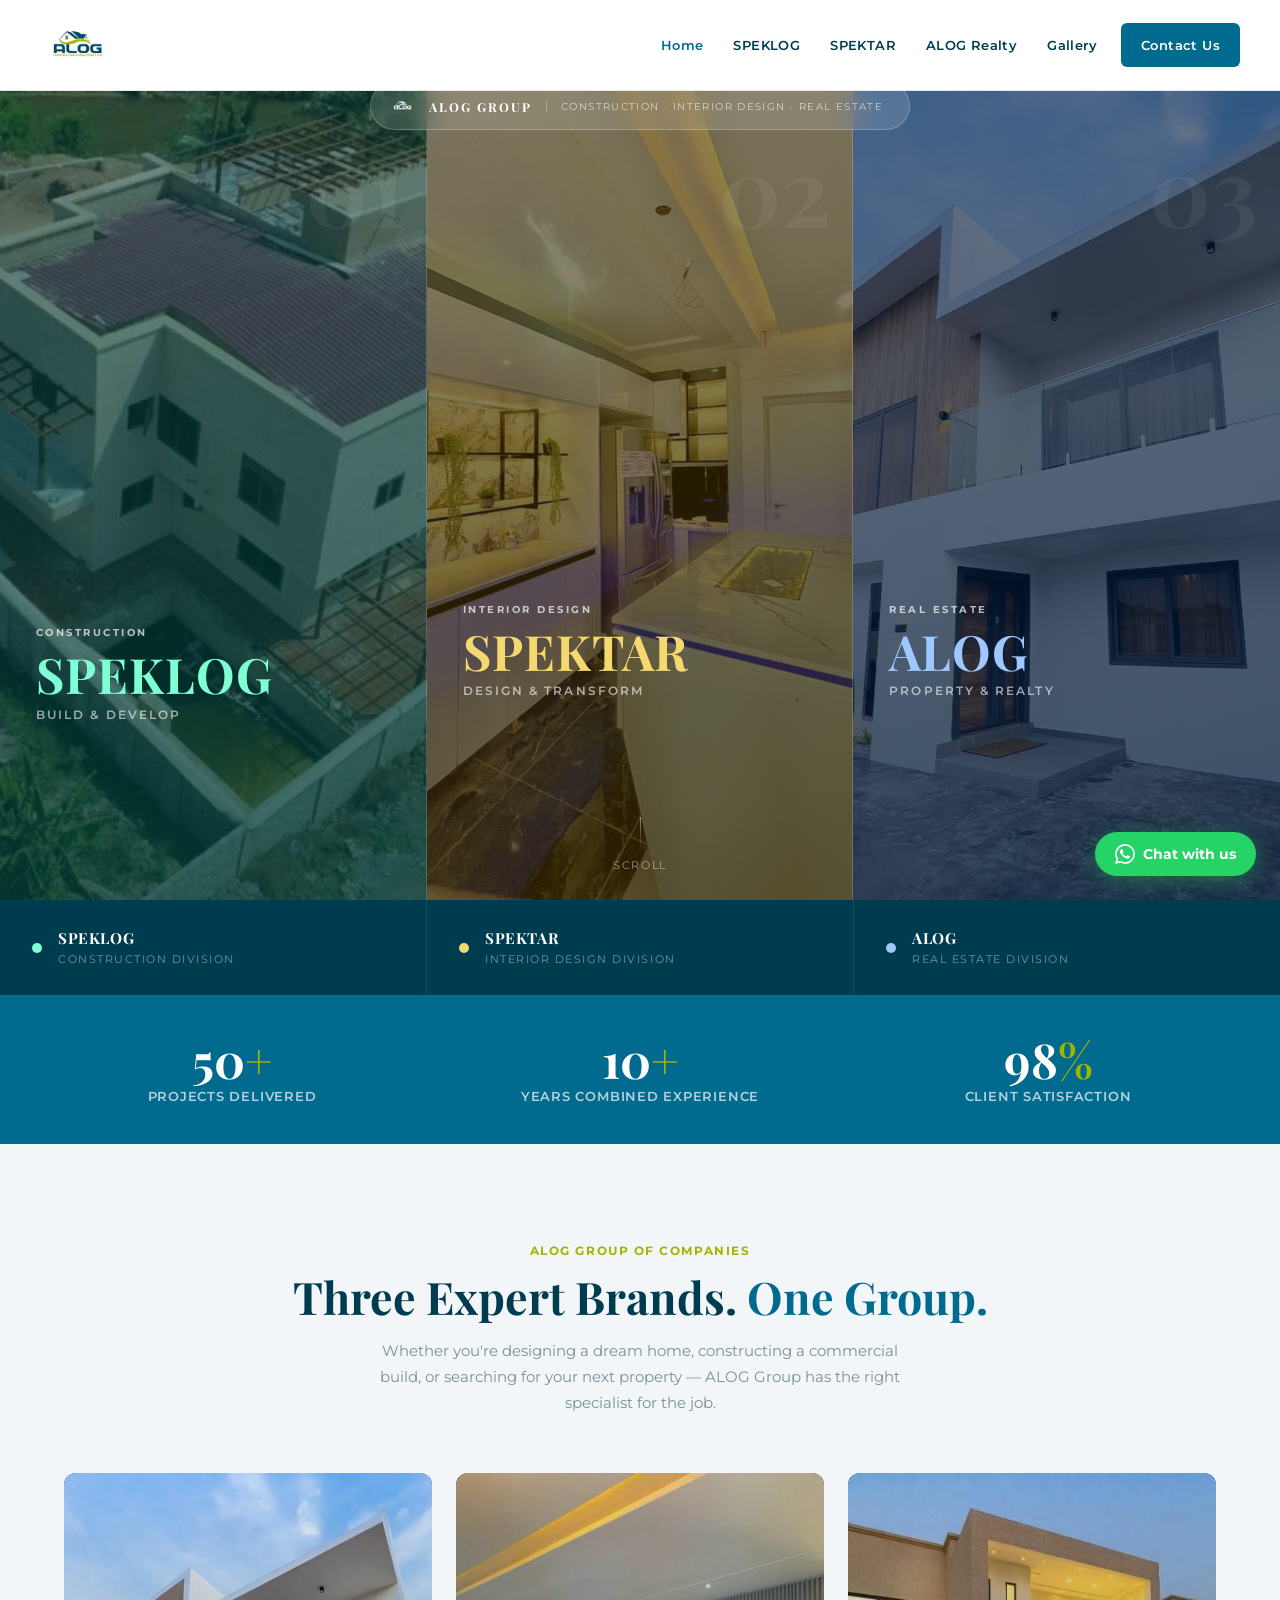
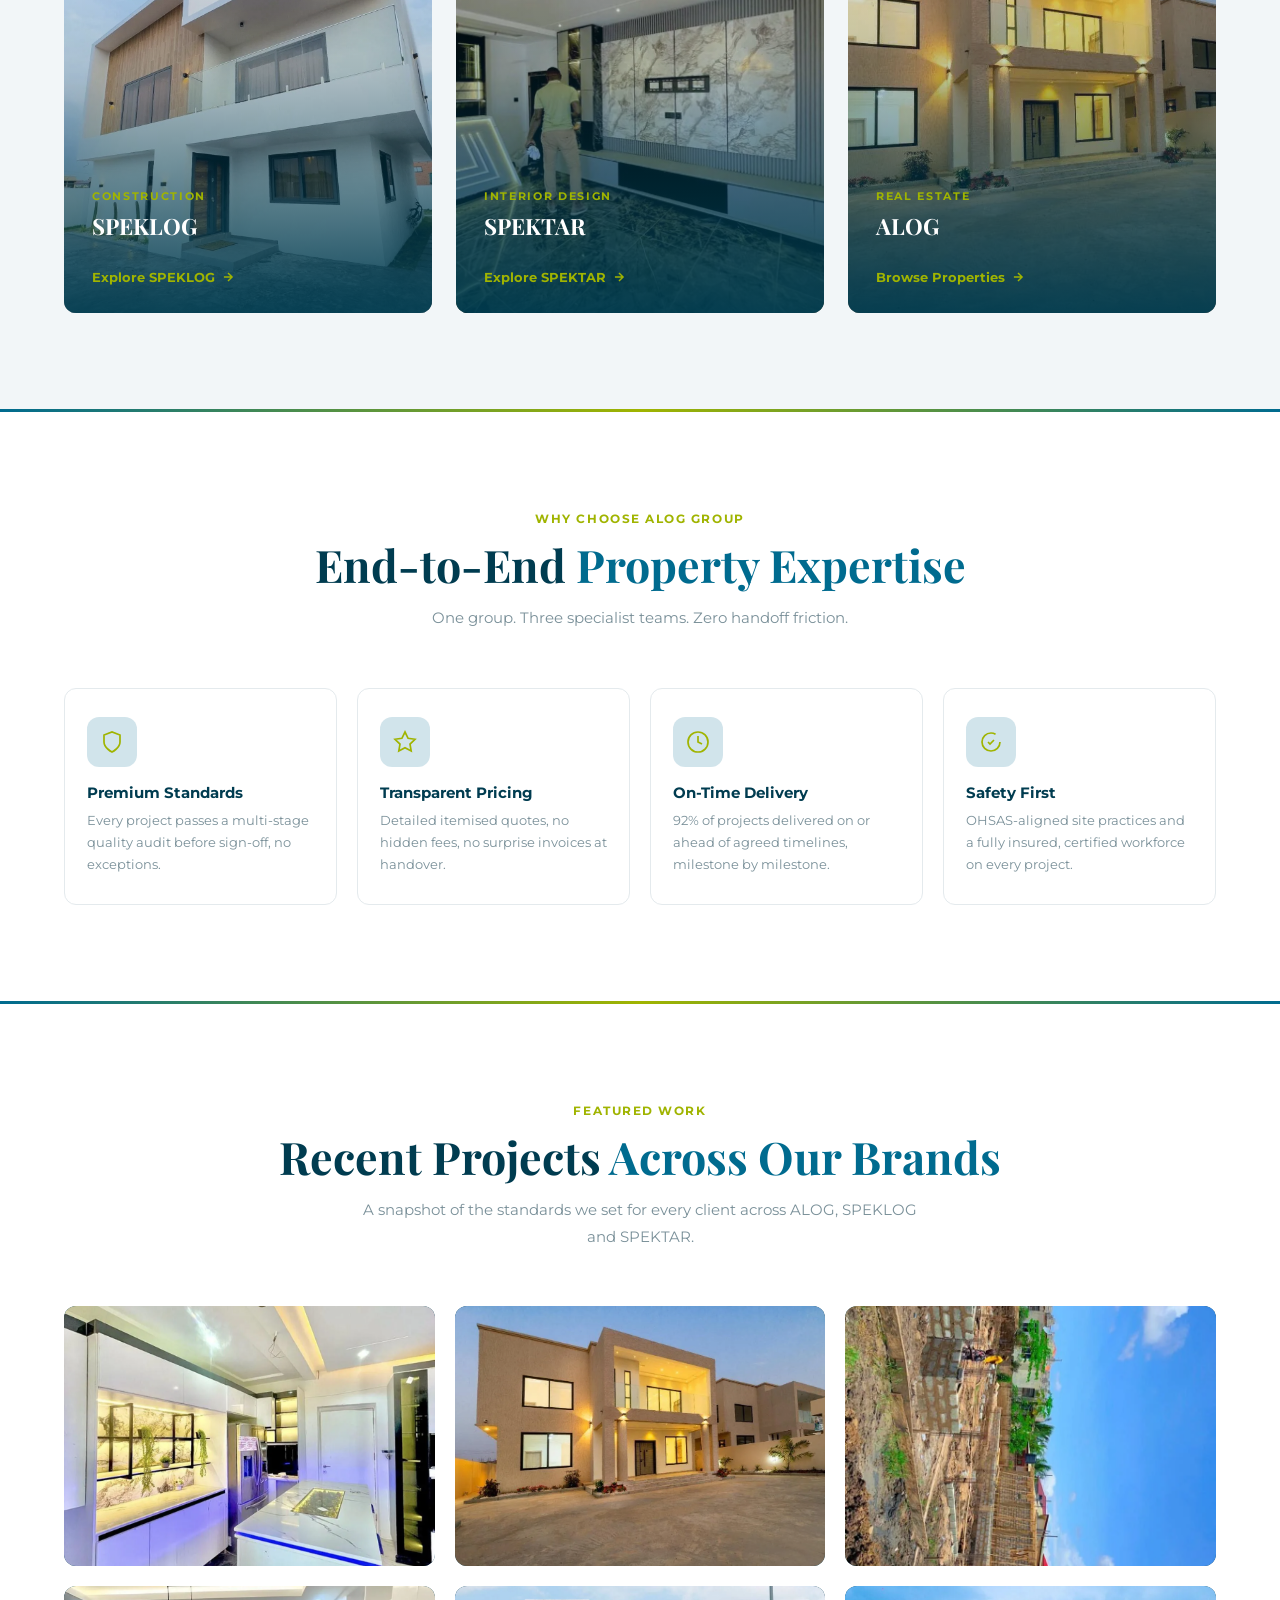
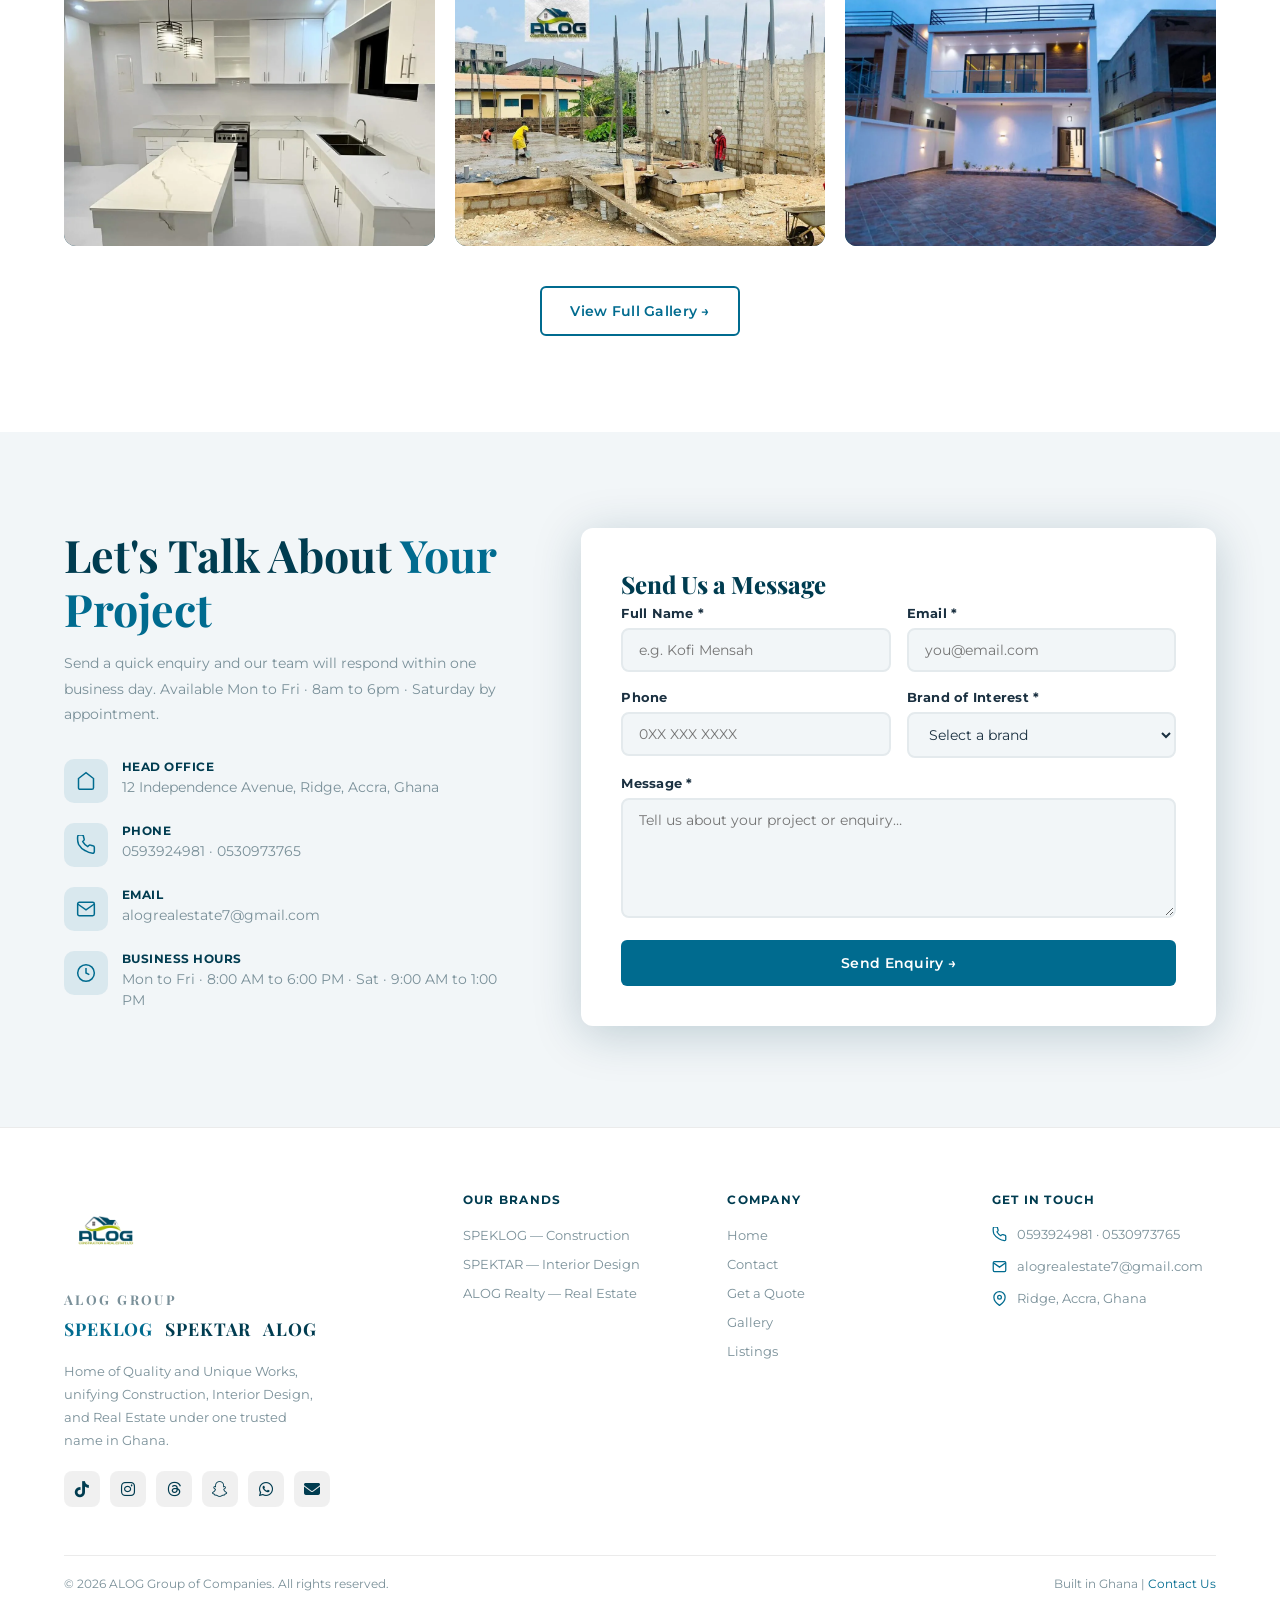
<file: index.html>
<!DOCTYPE html>
<html lang="en">
<head>
<meta charset="UTF-8">
<meta name="viewport" content="width=device-width, initial-scale=1.0">
<title>ALOG Group of Companies | Build. Design. Own.</title>
<meta name="description" content="ALOG Group of Companies — Ghana's trusted name in construction (SPEKLOG), interior design (SPEKTAR), and real estate (ALOG). Build. Design. Own.">
<link rel="icon" type="image/png" href="images/alog-logo.png">
<link rel="apple-touch-icon" href="images/alog-logo.png">
<link rel="preconnect" href="https://fonts.googleapis.com">
<link rel="preconnect" href="https://fonts.gstatic.com" crossorigin>
<link href="https://fonts.googleapis.com/css2?family=Playfair+Display:wght@400;600;700&family=Montserrat:wght@300;400;500;600;700&display=swap" rel="stylesheet">
<link rel="stylesheet" href="style.css">
<link rel="stylesheet" href="https://cdnjs.cloudflare.com/ajax/libs/font-awesome/6.5.2/css/all.min.css">

<style>
/* =============================================
   SPLIT HERO
   ============================================= */
#home {
  position: relative;
  height: 100vh;
  min-height: 640px;
  display: flex;
  flex-direction: column;
  overflow: hidden;
}

/* Group masthead pill */
.hero-group-bar {
  position: absolute;
  top: 82px;
  left: 50%;
  transform: translateX(-50%);
  z-index: 20;
  display: flex;
  align-items: center;
  gap: 14px;
  background: rgba(255,255,255,0.13);
  backdrop-filter: blur(12px);
  -webkit-backdrop-filter: blur(12px);
  border: 1px solid rgba(255,255,255,0.22);
  padding: 10px 26px 10px 18px;
  border-radius: 60px;
  white-space: nowrap;
}
.hero-group-bar img {
  height: 26px;
  width: auto;
  filter: brightness(0) invert(1);
  opacity: .9;
}
.hero-group-name {
  font-family: 'Playfair Display', serif;
  font-size: .78rem;
  font-weight: 700;
  color: #fff;
  letter-spacing: .16em;
  text-transform: uppercase;
}
.hero-group-tag {
  font-size: .62rem;
  letter-spacing: .14em;
  color: rgba(255,255,255,0.65);
  text-transform: uppercase;
  padding-left: 14px;
  border-left: 1px solid rgba(255,255,255,0.28);
}

/* Three panels */
.hero-panels {
  display: flex;
  width: 100%;
  height: 100%;
}
.hero-panel {
  flex: 1;
  position: relative;
  overflow: hidden;
  transition: flex 0.65s cubic-bezier(0.4,0,0.2,1);
  text-decoration: none;
}
.hero-panel:hover { flex: 2.2; }

.hero-panel-bg {
  position: absolute;
  inset: 0;
  background-size: cover;
  background-position: center;
  transition: transform 0.7s ease;
}
.hero-panel:hover .hero-panel-bg { transform: scale(1.06); }

/* Per-brand overlays */
.hero-panel-overlay {
  position: absolute;
  inset: 0;
  transition: opacity 0.5s ease;
}
.panel-alog .hero-panel-overlay {
  background: linear-gradient(170deg, rgba(0,25,55,0.55) 0%, rgba(0,25,55,0.75) 100%);
}
.panel-speklog .hero-panel-overlay {
  background: linear-gradient(170deg, rgba(0,60,55,0.5) 0%, rgba(0,60,55,0.78) 100%);
}
.panel-spektar .hero-panel-overlay {
  background: linear-gradient(170deg, rgba(55,40,0,0.5) 0%, rgba(55,40,0,0.78) 100%);
}

/* Vertical rule between panels */
.hero-panel:not(:last-child)::after {
  content: '';
  position: absolute;
  top: 0; right: 0;
  width: 1px; height: 100%;
  background: rgba(255,255,255,0.18);
  z-index: 3;
}

/* Panel content */
.hero-panel-content {
  position: absolute;
  bottom: 0; left: 0; right: 0;
  padding: 44px 36px 56px;
  z-index: 5;
  display: flex;
  flex-direction: column;
  gap: 5px;
}
.hero-panel-label {
  font-size: .65rem;
  font-weight: 700;
  letter-spacing: .24em;
  text-transform: uppercase;
  color: rgba(255,255,255,0.7);
  margin-bottom: 6px;
}
.hero-panel-brand {
  font-family: 'Playfair Display', serif;
  font-weight: 700;
  color: #fff;
  line-height: 1;
  font-size: clamp(2rem, 3.8vw, 3.4rem);
  letter-spacing: .02em;
}
/* Per-brand accent on brand name */
.panel-alog    .hero-panel-brand { color: #9ec8ff; }
.panel-speklog .hero-panel-brand { color: #7effd4; }
.panel-spektar .hero-panel-brand { color: #f5d870; }

.hero-panel-sub {
  font-size: .72rem;
  font-weight: 600;
  letter-spacing: .18em;
  text-transform: uppercase;
  color: rgba(255,255,255,0.6);
  margin-top: 4px;
}

.hero-panel-desc {
  font-size: .86rem;
  color: rgba(255,255,255,0.82);
  line-height: 1.7;
  max-width: 300px;
  margin-top: 10px;
  opacity: 0;
  transform: translateY(12px);
  transition: opacity 0.4s ease 0.08s, transform 0.4s ease 0.08s;
}
.hero-panel:hover .hero-panel-desc { opacity: 1; transform: translateY(0); }

.hero-panel-cta {
  display: inline-flex;
  align-items: center;
  gap: 8px;
  margin-top: 14px;
  font-size: .74rem;
  font-weight: 700;
  letter-spacing: .12em;
  text-transform: uppercase;
  color: #fff;
  border-bottom: 1.5px solid rgba(255,255,255,0.45);
  padding-bottom: 3px;
  width: fit-content;
  opacity: 0;
  transform: translateY(8px);
  transition: opacity 0.38s ease 0.14s, transform 0.38s ease 0.14s, border-color 0.2s;
}
.hero-panel:hover .hero-panel-cta { opacity: 1; transform: translateY(0); }
.hero-panel-cta:hover { border-color: #fff; }

/* Panel number badge top-right */
.hero-panel-num {
  position: absolute;
  top: 140px; right: 22px;
  font-family: 'Playfair Display', serif;
  font-size: 6rem;
  font-weight: 700;
  color: rgba(255,255,255,0.06);
  line-height: 1;
  z-index: 2;
  pointer-events: none;
  transition: opacity 0.4s;
}
.hero-panel:hover .hero-panel-num { opacity: 0; }

/* Scroll hint */
.hero-scroll {
  position: absolute;
  bottom: 28px;
  left: 50%;
  transform: translateX(-50%);
  z-index: 20;
  display: flex;
  flex-direction: column;
  align-items: center;
  gap: 8px;
  color: rgba(255,255,255,0.5);
  font-size: .66rem;
  letter-spacing: .16em;
  text-transform: uppercase;
  animation: bounceY 2.4s ease infinite;
  pointer-events: none;
}
.hero-scroll span {
  width: 1px; height: 34px;
  background: linear-gradient(to bottom, rgba(255,255,255,0.5), transparent);
}
@keyframes bounceY {
  0%,100% { transform: translateX(-50%) translateY(0); }
  50%      { transform: translateX(-50%) translateY(9px); }
}

/* =============================================
   BRAND INTRO STRIP  (below hero)
   ============================================= */
.brand-intro-strip {
  background: var(--navy, #001432);
  padding: 0;
  display: flex;
  overflow: hidden;
}
.brand-intro-item {
  flex: 1;
  display: flex;
  align-items: center;
  gap: 16px;
  padding: 28px 32px;
  border-right: 1px solid rgba(255,255,255,0.08);
  text-decoration: none;
  transition: background 0.3s;
  position: relative;
}
.brand-intro-item:last-child { border-right: none; }
.brand-intro-item:hover { background: rgba(255,255,255,0.05); }
.brand-intro-dot {
  width: 10px; height: 10px;
  border-radius: 50%;
  flex-shrink: 0;
}
.dot-alog    { background: #9ec8ff; }
.dot-speklog { background: #7effd4; }
.dot-spektar { background: #f5d870; }
.brand-intro-text strong {
  display: block;
  font-family: 'Playfair Display', serif;
  font-size: .95rem;
  font-weight: 700;
  color: #fff;
  letter-spacing: .04em;
}
.brand-intro-text span {
  font-size: .68rem;
  letter-spacing: .14em;
  text-transform: uppercase;
  color: rgba(255,255,255,0.45);
}

/* =============================================
   MOBILE HERO
   ============================================= */
@media (max-width: 768px) {
  /* Section: push content below fixed navbar (72px), auto-grow for stacked panels */
  #home {
    height: auto;
    min-height: 100svh;
    overflow: visible;
    background: #0a1628;
    padding-top: 72px;   /* clear the fixed navbar */
  }

  /* Pill: sits in the dark header strip just below the navbar */
  .hero-group-bar {
    position: relative;
    top: auto; left: auto;
    transform: none;
    align-self: center;
    display: flex;
    margin: 14px auto 14px;
    padding: 9px 20px;
    gap: 10px;
    background: rgba(255,255,255,0.14);
    border: 1px solid rgba(255,255,255,0.25);
    backdrop-filter: blur(8px);
    -webkit-backdrop-filter: blur(8px);
    z-index: 10;
  }
  .hero-group-tag { display: none; }
  .hero-group-name { font-size: .74rem; }
  .hero-group-bar img { height: 22px; }

  /* Panels: stack full-width, taller so content breathes */
  .hero-panels {
    flex-direction: column;
    height: auto;
    width: 100%;
  }
  .hero-panel {
    flex: none !important;
    height: 300px;
    min-height: 280px;
  }
  .hero-panel:not(:last-child)::after {
    width: 100%; height: 1px;
    top: auto; bottom: 0; right: 0;
  }

  /* Content inside each panel */
  .hero-panel-content { padding: 20px 20px 28px; }
  .hero-panel-label   { font-size: .64rem; }
  .hero-panel-brand   { font-size: 2.4rem; }
  .hero-panel-sub     { font-size: .62rem; letter-spacing: .18em; }
  .hero-panel-desc    { opacity: 1; transform: none; font-size: .8rem; margin-top: 8px; }
  .hero-panel-cta     { opacity: 1; transform: none; margin-top: 12px; font-size: .78rem; }
  .hero-panel-num     { display: none; }
  .hero-scroll        { display: none; }

  /* Brand strip below panels: stack vertically */
  .brand-intro-strip { flex-direction: column; }
  .brand-intro-item  {
    border-right: none;
    border-bottom: 1px solid rgba(255,255,255,0.08);
    padding: 18px 24px;
  }
}

/* ---- Very small phones (≤ 480px) ---- */
@media (max-width: 480px) {
  #home { padding-top: 64px; }  /* navbar shrinks to 64px on small phones */
  .hero-panel { height: 270px; min-height: 260px; }
  .hero-panel-brand { font-size: 2rem; }
  .hero-panel-desc { font-size: .76rem; }
}
</style>
</head>
<body>

<!-- PAGE LOADER -->
<div id="page-loader" class="page-loader">
  <div class="loader-inner">
    <img src="images/alog-logo.png" alt="ALOG Group" class="loader-logo"/>
    <div class="loader-bar"><div class="loader-progress"></div></div>
  </div>
</div>

<!-- NAVBAR -->
<nav id="navbar">
  <div class="nav-inner">
    <a href="index.html" class="nav-logo">
      <img src="images/alog-logo.png" alt="ALOG Group" class="nav-logo-img" onerror="this.style.display='none';this.nextElementSibling.style.display='flex'">
      <div style="display:none;flex-direction:column;line-height:1;">
        <span class="nav-logo-fallback">ALOG</span>
        <span class="nav-logo-sub">Group of Companies</span>
      </div>
    </a>
    <ul class="nav-links">
      <li><a href="index.html">Home</a></li>
      <li><a href="construction.html">SPEKLOG</a></li>
      <li><a href="interior.html">SPEKTAR</a></li>
      <li><a href="realestate.html">ALOG Realty</a></li>
      <li><a href="gallery.html">Gallery</a></li>
      <li><a href="contact.html" class="nav-cta">Contact Us</a></li>
    </ul>
    <button class="hamburger" id="hamburger" aria-label="Menu"><span></span><span></span><span></span></button>
  </div>
</nav>
<div class="mobile-menu" id="mobile-menu">
  <a href="index.html">Home</a>
  <a href="construction.html">SPEKLOG — Construction</a>
  <a href="interior.html">SPEKTAR — Interior Design</a>
  <a href="realestate.html">ALOG Realty — Real Estate</a>
  <a href="gallery.html">Gallery</a>
  <a href="contact.html">Contact Us</a>
</div>

<!-- =============================================
     HERO — THREE SPLIT PANELS
     ============================================= -->
<section id="home">

  <!-- Group masthead pill -->
  <div class="hero-group-bar">
    <img src="images/alog-logo.png" alt="ALOG">
    <span class="hero-group-name">ALOG GROUP</span>
    <span class="hero-group-tag">CONSTRUCTION · INTERIOR DESIGN · REAL ESTATE</span>
  </div>

  <!-- Panels -->
  <div class="hero-panels">

    <!-- 1 · SPEKLOG — Construction -->
    <a href="construction.html" class="hero-panel panel-speklog">
      <div class="hero-panel-bg" style="background-image:url('images/realestate/389c1461-3951-4c76-bc22-13df8a86b093.JPG')"></div>
      <div class="hero-panel-overlay"></div>
      <div class="hero-panel-num">01</div>
      <div class="hero-panel-content">
        <span class="hero-panel-label">Construction</span>
        <span class="hero-panel-brand">SPEKLOG</span>
        <span class="hero-panel-sub">Build &amp; Develop</span>
        <p class="hero-panel-desc">New builds, renovations, extensions and commercial projects delivered on time and to the highest standards in Ghana.</p>
        <span class="hero-panel-cta">Start Building →</span>
      </div>
    </a>

    <!-- 2 · SPEKTAR — Interior Design -->
    <a href="interior.html" class="hero-panel panel-spektar">
      <div class="hero-panel-bg" style="background-image:url('images/interior/IMG_0876.JPG')"></div>
      <div class="hero-panel-overlay"></div>
      <div class="hero-panel-num">02</div>
      <div class="hero-panel-content">
        <span class="hero-panel-label">Interior Design</span>
        <span class="hero-panel-brand">SPEKTAR</span>
        <span class="hero-panel-sub">Design &amp; Transform</span>
        <p class="hero-panel-desc">Award-winning residential and commercial interior design. We craft spaces that reflect your lifestyle and vision.</p>
        <span class="hero-panel-cta">Design Your Space →</span>
      </div>
    </a>

    <!-- 3 · ALOG — Real Estate -->
    <a href="realestate.html" class="hero-panel panel-alog">
      <div class="hero-panel-bg" style="background-image:url('images/construction/IMG_5444.JPG')"></div>
      <div class="hero-panel-overlay"></div>
      <div class="hero-panel-num">03</div>
      <div class="hero-panel-content">
        <span class="hero-panel-label">Real Estate</span>
        <span class="hero-panel-brand">ALOG</span>
        <span class="hero-panel-sub">Property &amp; Realty</span>
        <p class="hero-panel-desc">Curated residential and commercial properties to buy or rent across Accra and beyond. Transparent pricing, trusted agents.</p>
        <span class="hero-panel-cta">View Properties →</span>
      </div>
    </a>

  </div>

  <div class="hero-scroll"><span></span>Scroll</div>
</section>

<!-- BRAND INTRO STRIP -->
<div class="brand-intro-strip">
  <a href="construction.html" class="brand-intro-item">
    <div class="brand-intro-dot dot-speklog"></div>
    <div class="brand-intro-text">
      <strong>SPEKLOG</strong>
      <span>Construction Division</span>
    </div>
  </a>
  <a href="interior.html" class="brand-intro-item">
    <div class="brand-intro-dot dot-spektar"></div>
    <div class="brand-intro-text">
      <strong>SPEKTAR</strong>
      <span>Interior Design Division</span>
    </div>
  </a>
  <a href="realestate.html" class="brand-intro-item">
    <div class="brand-intro-dot dot-alog"></div>
    <div class="brand-intro-text">
      <strong>ALOG</strong>
      <span>Real Estate Division</span>
    </div>
  </a>
</div>

<!-- STATS BAR -->
<div class="stats-bar">
  <div class="stats-inner">
    <div class="stat-item fade-in">
      <div class="stat-num">50<span>+</span></div>
      <div class="stat-label">Projects Delivered</div>
    </div>
    <div class="stat-item fade-in fade-delay-1">
      <div class="stat-num">10<span>+</span></div>
      <div class="stat-label">Years Combined Experience</div>
    </div>
    <div class="stat-item fade-in fade-delay-2">
      <div class="stat-num">98<span>%</span></div>
      <div class="stat-label">Client Satisfaction</div>
    </div>
  </div>
</div>

<!-- =============================================
     THREE BRANDS
     ============================================= -->
<section class="section section-alt">
  <div class="container">
    <div class="section-header center fade-in">
      <span class="section-tag">ALOG Group of Companies</span>
      <h2 class="section-title">Three Expert Brands. <span>One Group.</span></h2>
      <p class="section-subtitle" style="margin:14px auto 0;">Whether you're designing a dream home, constructing a commercial build, or searching for your next property — ALOG Group has the right specialist for the job.</p>
    </div>
    <div class="division-grid">

      <!-- SPEKLOG Construction -->
      <a href="construction.html" class="division-card fade-in">
        <picture>
          <source srcset="images/construction/IMG_5444.webp" type="image/webp">
          <img src="images/construction/IMG_5444.JPG" alt="SPEKLOG Construction" loading="lazy">
        </picture>
        <div class="division-overlay">
          <div class="division-tag-label">Construction</div>
          <h3>SPEKLOG</h3>
          <p>Turnkey construction services — new builds, renovations, extensions and commercial projects. Delivered on time and to the highest standards.</p>
          <span class="division-link">Explore SPEKLOG <svg viewBox="0 0 24 24"><path d="M5 12h14M12 5l7 7-7 7"/></svg></span>
        </div>
      </a>

      <!-- SPEKTAR Interior Design -->
      <a href="interior.html" class="division-card fade-in fade-delay-1">
        <picture>
          <source srcset="images/interior/IMG_1021.webp" type="image/webp">
          <img src="images/interior/IMG_1021.JPG" alt="SPEKTAR Interior Design" loading="lazy">
        </picture>
        <div class="division-overlay">
          <div class="division-tag-label">Interior Design</div>
          <h3>SPEKTAR</h3>
          <p>Residential and commercial interior design excellence. We craft spaces that reflect your lifestyle, from cosy homes to statement hospitality venues.</p>
          <span class="division-link">Explore SPEKTAR <svg viewBox="0 0 24 24"><path d="M5 12h14M12 5l7 7-7 7"/></svg></span>
        </div>
      </a>

      <!-- ALOG Real Estate -->
      <a href="realestate.html" class="division-card fade-in fade-delay-2">
        <picture>
          <source srcset="images/realestate/IMG_5266.webp" type="image/webp">
          <img src="images/realestate/IMG_5266.JPG" alt="ALOG Real Estate" loading="lazy">
        </picture>
        <div class="division-overlay">
          <div class="division-tag-label">Real Estate</div>
          <h3>ALOG</h3>
          <p>Curated residential and commercial properties to buy or rent across Accra and beyond. Transparent pricing and trusted agents.</p>
          <span class="division-link">Browse Properties <svg viewBox="0 0 24 24"><path d="M5 12h14M12 5l7 7-7 7"/></svg></span>
        </div>
      </a>

    </div>
  </div>
</section>

<div class="section-divider"></div>

<!-- =============================================
     WHY CHOOSE ALOG GROUP
     ============================================= -->
<section class="section section-light">
  <div class="container">
    <div class="section-header center fade-in">
      <span class="section-tag">Why Choose ALOG Group</span>
      <h2 class="section-title">End-to-End <span>Property Expertise</span></h2>
      <p class="section-subtitle" style="margin:14px auto 0;text-align:center;">One group. Three specialist teams. Zero handoff friction.</p>
    </div>
    <div class="features-grid">
      <div class="feature-card on-light fade-in">
        <div class="feature-icon"><svg viewBox="0 0 24 24"><path d="M12 22s8-4 8-10V5l-8-3-8 3v7c0 6 8 10 8 10z"/></svg></div>
        <h4>Premium Standards</h4>
        <p>Every project passes a multi-stage quality audit before sign-off, no exceptions.</p>
      </div>
      <div class="feature-card on-light fade-in fade-delay-1">
        <div class="feature-icon"><svg viewBox="0 0 24 24"><path d="M12 2l3.09 6.26L22 9.27l-5 4.87L18.18 21 12 17.77 5.82 21 7 14.14 2 9.27l6.91-1.01L12 2z"/></svg></div>
        <h4>Transparent Pricing</h4>
        <p>Detailed itemised quotes, no hidden fees, no surprise invoices at handover.</p>
      </div>
      <div class="feature-card on-light fade-in fade-delay-2">
        <div class="feature-icon"><svg viewBox="0 0 24 24"><circle cx="12" cy="12" r="10"/><polyline points="12 6 12 12 16 14"/></svg></div>
        <h4>On-Time Delivery</h4>
        <p>92% of projects delivered on or ahead of agreed timelines, milestone by milestone.</p>
      </div>
      <div class="feature-card on-light fade-in fade-delay-3">
        <div class="feature-icon"><svg viewBox="0 0 24 24"><path d="M9 12l2 2 4-4"/><path d="M21 12c0 4.97-4.03 9-9 9s-9-4.03-9-9 4.03-9 9-9c1.66 0 3.21.45 4.55 1.23"/></svg></div>
        <h4>Safety First</h4>
        <p>OHSAS-aligned site practices and a fully insured, certified workforce on every project.</p>
      </div>
    </div>
  </div>
</section>

<div class="section-divider"></div>

<!-- =============================================
     FEATURED WORK
     ============================================= -->
<section class="section section-light">
  <div class="container">
    <div class="section-header center fade-in">
      <span class="section-tag">Featured Work</span>
      <h2 class="section-title">Recent Projects <span>Across Our Brands</span></h2>
      <p class="section-subtitle" style="margin:14px auto 0;">A snapshot of the standards we set for every client across ALOG, SPEKLOG and SPEKTAR.</p>
    </div>
    <div class="featured-grid">
      <div class="featured-item fade-in">
        <picture><source srcset="images/interior/IMG_0876.webp" type="image/webp"><img src="images/interior/IMG_0876.JPG" alt="SPEKTAR Interior" loading="lazy"></picture>
        <div class="featured-caption"><h4>Modern Minimalist Interior</h4><span>SPEKTAR · Interior Design · 2025</span></div>
      </div>
      <div class="featured-item fade-in fade-delay-1">
        <picture><source srcset="images/realestate/IMG_5266.webp" type="image/webp"><img src="images/realestate/IMG_5266.JPG" alt="ALOG Real Estate" loading="lazy"></picture>
        <div class="featured-caption"><h4>Executive 4-Bedroom Villa</h4><span>ALOG · Real Estate · East Legon, Accra</span></div>
      </div>
      <div class="featured-item fade-in fade-delay-2">
        <picture><source srcset="images/construction/IMG_2153.webp" type="image/webp"><img src="images/construction/IMG_2153.JPG" alt="SPEKLOG Construction" loading="lazy"></picture>
        <div class="featured-caption"><h4>Residential Complex Build</h4><span>SPEKLOG · Construction · Completed 2024</span></div>
      </div>
      <div class="featured-item fade-in">
        <picture><source srcset="images/interior/IMG_4086.webp" type="image/webp"><img src="images/interior/IMG_4086.JPG" alt="SPEKTAR Kitchen" loading="lazy"></picture>
        <div class="featured-caption"><h4>Chef's Kitchen Renovation</h4><span>SPEKTAR · Interior Design · East Legon</span></div>
      </div>
      <div class="featured-item fade-in fade-delay-1">
        <picture><source srcset="images/construction/bec74d98-1c4f-4a1e-abd3-65ce83dec674.webp" type="image/webp"><img src="images/construction/bec74d98-1c4f-4a1e-abd3-65ce83dec674.JPG" alt="SPEKLOG Office" loading="lazy"></picture>
        <div class="featured-caption"><h4>Commercial Office Build</h4><span>SPEKLOG · Construction · Cantonments, Accra</span></div>
      </div>
      <div class="featured-item fade-in fade-delay-2">
        <picture><source srcset="images/realestate/IMG_8593.webp" type="image/webp"><img src="images/realestate/IMG_8593.JPG" alt="ALOG Residence" loading="lazy"></picture>
        <div class="featured-caption"><h4>Luxury 5-Bedroom Residence</h4><span>ALOG · Real Estate · Labone, Accra</span></div>
      </div>
    </div>
    <div style="text-align:center;margin-top:40px;" class="fade-in">
      <a href="gallery.html" class="btn btn-outline">View Full Gallery &rarr;</a>
    </div>
  </div>
</section>

<!-- =============================================
     QUICK CONTACT
     ============================================= -->
<section class="section section-alt">
  <div class="container">
    <div class="contact-grid">
      <div class="fade-in">
        <h3 class="section-title" style="margin-bottom:16px;">Let's Talk About <span>Your Project</span></h3>
        <p style="font-size:.9rem;color:var(--gray-2);line-height:1.75;margin-bottom:32px;">Send a quick enquiry and our team will respond within one business day. Available Mon to Fri · 8am to 6pm · Saturday by appointment.</p>
        <div class="contact-detail">
          <div class="contact-icon"><svg viewBox="0 0 24 24"><path d="M3 9l9-7 9 7v11a2 2 0 01-2 2H5a2 2 0 01-2-2z"/></svg></div>
          <div class="contact-detail-text"><strong>Head Office</strong><span>12 Independence Avenue, Ridge, Accra, Ghana</span></div>
        </div>
        <div class="contact-detail">
          <div class="contact-icon"><svg viewBox="0 0 24 24"><path d="M22 16.92v3a2 2 0 01-2.18 2 19.79 19.79 0 01-8.63-3.07A19.5 19.5 0 013.07 11.17 19.79 19.79 0 012 2.18 2 2 0 014 0h3a2 2 0 012 1.72c.127.96.361 1.903.7 2.81a2 2 0 01-.45 2.11L8.09 7.91a16 16 0 006 6l1.27-1.27a2 2 0 012.11-.45c.907.339 1.85.573 2.81.7A2 2 0 0122 14.92z"/></svg></div>
          <div class="contact-detail-text"><strong>Phone</strong><span>0593924981 · 0530973765</span></div>
        </div>
        <div class="contact-detail">
          <div class="contact-icon"><svg viewBox="0 0 24 24"><path d="M4 4h16c1.1 0 2 .9 2 2v12c0 1.1-.9 2-2 2H4c-1.1 0-2-.9-2-2V6c0-1.1.9-2 2-2z"/><polyline points="22,6 12,13 2,6"/></svg></div>
          <div class="contact-detail-text"><strong>Email</strong><span>alogrealestate7@gmail.com</span></div>
        </div>
        <div class="contact-detail">
          <div class="contact-icon"><svg viewBox="0 0 24 24"><circle cx="12" cy="12" r="10"/><polyline points="12 6 12 12 16 14"/></svg></div>
          <div class="contact-detail-text"><strong>Business Hours</strong><span>Mon to Fri · 8:00 AM to 6:00 PM · Sat · 9:00 AM to 1:00 PM</span></div>
        </div>
      </div>
      <div class="contact-form-wrap fade-in fade-delay-1">
        <h3>Send Us a Message</h3>
        <div class="form-success" id="form-success">&#10003; Thanks! Your enquiry has been sent, we'll be in touch shortly.</div>
        <form id="contactForm" novalidate>
          <div class="form-row">
            <div class="form-group" id="fg-name">
              <label>Full Name *</label>
              <input type="text" id="f-name" placeholder="e.g. Kofi Mensah">
              <div class="form-error">Please enter your name.</div>
            </div>
            <div class="form-group" id="fg-email">
              <label>Email *</label>
              <input type="email" id="f-email" placeholder="you@email.com">
              <div class="form-error">Please enter a valid email.</div>
            </div>
          </div>
          <div class="form-row">
            <div class="form-group">
              <label>Phone</label>
              <input type="tel" id="f-phone" placeholder="0XX XXX XXXX">
            </div>
            <div class="form-group" id="fg-division">
              <label>Brand of Interest *</label>
              <select id="f-division">
                <option value="">Select a brand</option>
                <option>SPEKLOG — Construction</option>
                <option>SPEKTAR — Interior Design</option>
                <option>ALOG — Real Estate</option>
                <option>All / Not sure</option>
              </select>
              <div class="form-error">Please choose one.</div>
            </div>
          </div>
          <div class="form-group" id="fg-message">
            <label>Message *</label>
            <textarea id="f-message" placeholder="Tell us about your project or enquiry…"></textarea>
            <div class="form-error">This field is required.</div>
          </div>
          <button type="submit" class="btn btn-primary" style="width:100%;justify-content:center;">Send Enquiry &rarr;</button>
        </form>
      </div>
    </div>
  </div>
</section>

<!-- FOOTER -->
<footer>
  <div class="container">
    <div class="footer-grid">
      <div class="footer-brand">
        <div class="footer-brand-logo">
          <img src="images/alog-logo.png" alt="ALOG" onerror="this.style.display='none';this.nextElementSibling.style.display='block'">
          <span class="footer-brand-logo-fallback" style="display:none">ALOG</span>
        </div>
        <p class="footer-group-name">ALOG GROUP</p>
        <div class="footer-subsidiaries">
            <a href="construction.html" class="footer-sub-speklog">SPEKLOG</a> <a href="interior.html" class="footer-sub-spektar">SPEKTAR</a> <a href="realestate.html" class="footer-sub-alog">ALOG</a>
          </div>
        <p>Home of Quality and Unique Works, unifying Construction, Interior Design, and Real Estate under one trusted name in Ghana.</p>
        <div class="footer-social">
          <a class="social-link" href="https://www.tiktok.com/@mr.alog4" target="_blank" rel="noopener" aria-label="TikTok"><i class="fa-brands fa-tiktok"></i></a>
          <a class="social-link" href="https://www.instagram.com/alogrealestate" target="_blank" rel="noopener" aria-label="Instagram"><i class="fa-brands fa-instagram"></i></a>
          <a class="social-link" href="https://www.threads.net/@alogrealestate" target="_blank" rel="noopener" aria-label="Threads"><i class="fa-brands fa-threads"></i></a>
          <a class="social-link" href="https://www.snapchat.com/add/nyaw7134" target="_blank" rel="noopener" aria-label="Snapchat"><i class="fa-brands fa-snapchat"></i></a>
          <a class="social-link" href="https://wa.me/233593924981" target="_blank" rel="noopener" aria-label="WhatsApp"><i class="fa-brands fa-whatsapp"></i></a>
          <a class="social-link" href="mailto:alogrealestate7@gmail.com" aria-label="Email"><i class="fa-solid fa-envelope"></i></a>
        </div>
      </div>
      <div class="footer-col">
        <h4>Our Brands</h4>
        <ul>
          <li><a href="construction.html">SPEKLOG — Construction</a></li>
          <li><a href="interior.html">SPEKTAR — Interior Design</a></li>
          <li><a href="realestate.html">ALOG Realty — Real Estate</a></li>
        </ul>
      </div>
      <div class="footer-col">
        <h4>Company</h4>
        <ul>
          <li><a href="index.html">Home</a></li>
          <li><a href="contact.html">Contact</a></li>
          <li><a href="contact.html">Get a Quote</a></li>
          <li><a href="gallery.html">Gallery</a></li>
          <li><a href="realestate.html">Listings</a></li>
        </ul>
      </div>
      <div class="footer-col">
        <h4>Get in Touch</h4>
        <div class="footer-contact-item"><svg viewBox="0 0 24 24"><path d="M22 16.92v3a2 2 0 01-2.18 2 19.79 19.79 0 01-8.63-3.07A19.5 19.5 0 013.07 11.17 19.79 19.79 0 012 2.18 2 2 0 014 0h3a2 2 0 012 1.72c.127.96.361 1.903.7 2.81a2 2 0 01-.45 2.11L8.09 7.91a16 16 0 006 6l1.27-1.27a2 2 0 012.11-.45c.907.339 1.85.573 2.81.7A2 2 0 0122 14.92z"/></svg><span>0593924981 · 0530973765</span></div>
        <div class="footer-contact-item"><svg viewBox="0 0 24 24"><path d="M4 4h16c1.1 0 2 .9 2 2v12c0 1.1-.9 2-2 2H4c-1.1 0-2-.9-2-2V6c0-1.1.9-2 2-2z"/><polyline points="22,6 12,13 2,6"/></svg><span>alogrealestate7@gmail.com</span></div>
        <div class="footer-contact-item"><svg viewBox="0 0 24 24"><path d="M21 10c0 7-9 13-9 13s-9-6-9-13a9 9 0 0118 0z"/><circle cx="12" cy="10" r="3"/></svg><span>Ridge, Accra, Ghana</span></div>
      </div>
    </div>
    <div class="footer-bottom">
      <p>&copy; 2026 ALOG Group of Companies. All rights reserved.</p>
      <p>Built in Ghana | <a href="contact.html">Contact Us</a></p>
    </div>
  </div>
</footer>

<button id="back-top" aria-label="Back to top" onclick="window.scrollTo({top:0,behavior:'smooth'})"><svg viewBox="0 0 24 24"><path d="M18 15l-6-6-6 6"/></svg></button>

<a href="https://wa.me/233593924981?text=Hi%20ALOG%20Group%2C%20I'd%20like%20to%20enquire%20about%20your%20services." class="whatsapp-btn" target="_blank" rel="noopener">
  <svg viewBox="0 0 24 24"><path d="M17.472 14.382c-.297-.149-1.758-.867-2.03-.967-.273-.099-.471-.148-.67.15-.197.297-.767.966-.94 1.164-.173.199-.347.223-.644.075-.297-.15-1.255-.463-2.39-1.475-.883-.788-1.48-1.761-1.653-2.059-.173-.297-.018-.458.13-.606.134-.133.298-.347.446-.52.149-.174.198-.298.298-.497.099-.198.05-.371-.025-.52-.075-.149-.669-1.612-.916-2.207-.242-.579-.487-.5-.669-.51-.173-.008-.371-.01-.57-.01-.198 0-.52.074-.792.372-.272.297-1.04 1.016-1.04 2.479 0 1.462 1.065 2.875 1.213 3.074.149.198 2.096 3.2 5.077 4.487.709.306 1.262.489 1.694.625.712.227 1.36.195 1.871.118.571-.085 1.758-.719 2.006-1.413.248-.694.248-1.289.173-1.413-.074-.124-.272-.198-.57-.347m-5.421 7.403h-.004a9.87 9.87 0 01-5.031-1.378l-.361-.214-3.741.982.998-3.648-.235-.374a9.86 9.86 0 01-1.51-5.26c.001-5.45 4.436-9.884 9.888-9.884 2.64 0 5.122 1.03 6.988 2.898a9.825 9.825 0 012.893 6.994c-.003 5.45-4.437 9.884-9.885 9.884m8.413-18.297A11.815 11.815 0 0012.05 0C5.495 0 .16 5.335.157 11.892c0 2.096.547 4.142 1.588 5.945L.057 24l6.305-1.654a11.882 11.882 0 005.683 1.448h.005c6.554 0 11.890-5.335 11.893-11.893a11.821 11.821 0 00-3.48-8.413z"/></svg>
  <span>Chat with us</span>
</a>

<script src="script.js" defer></script>
</body>
</html>
</file>
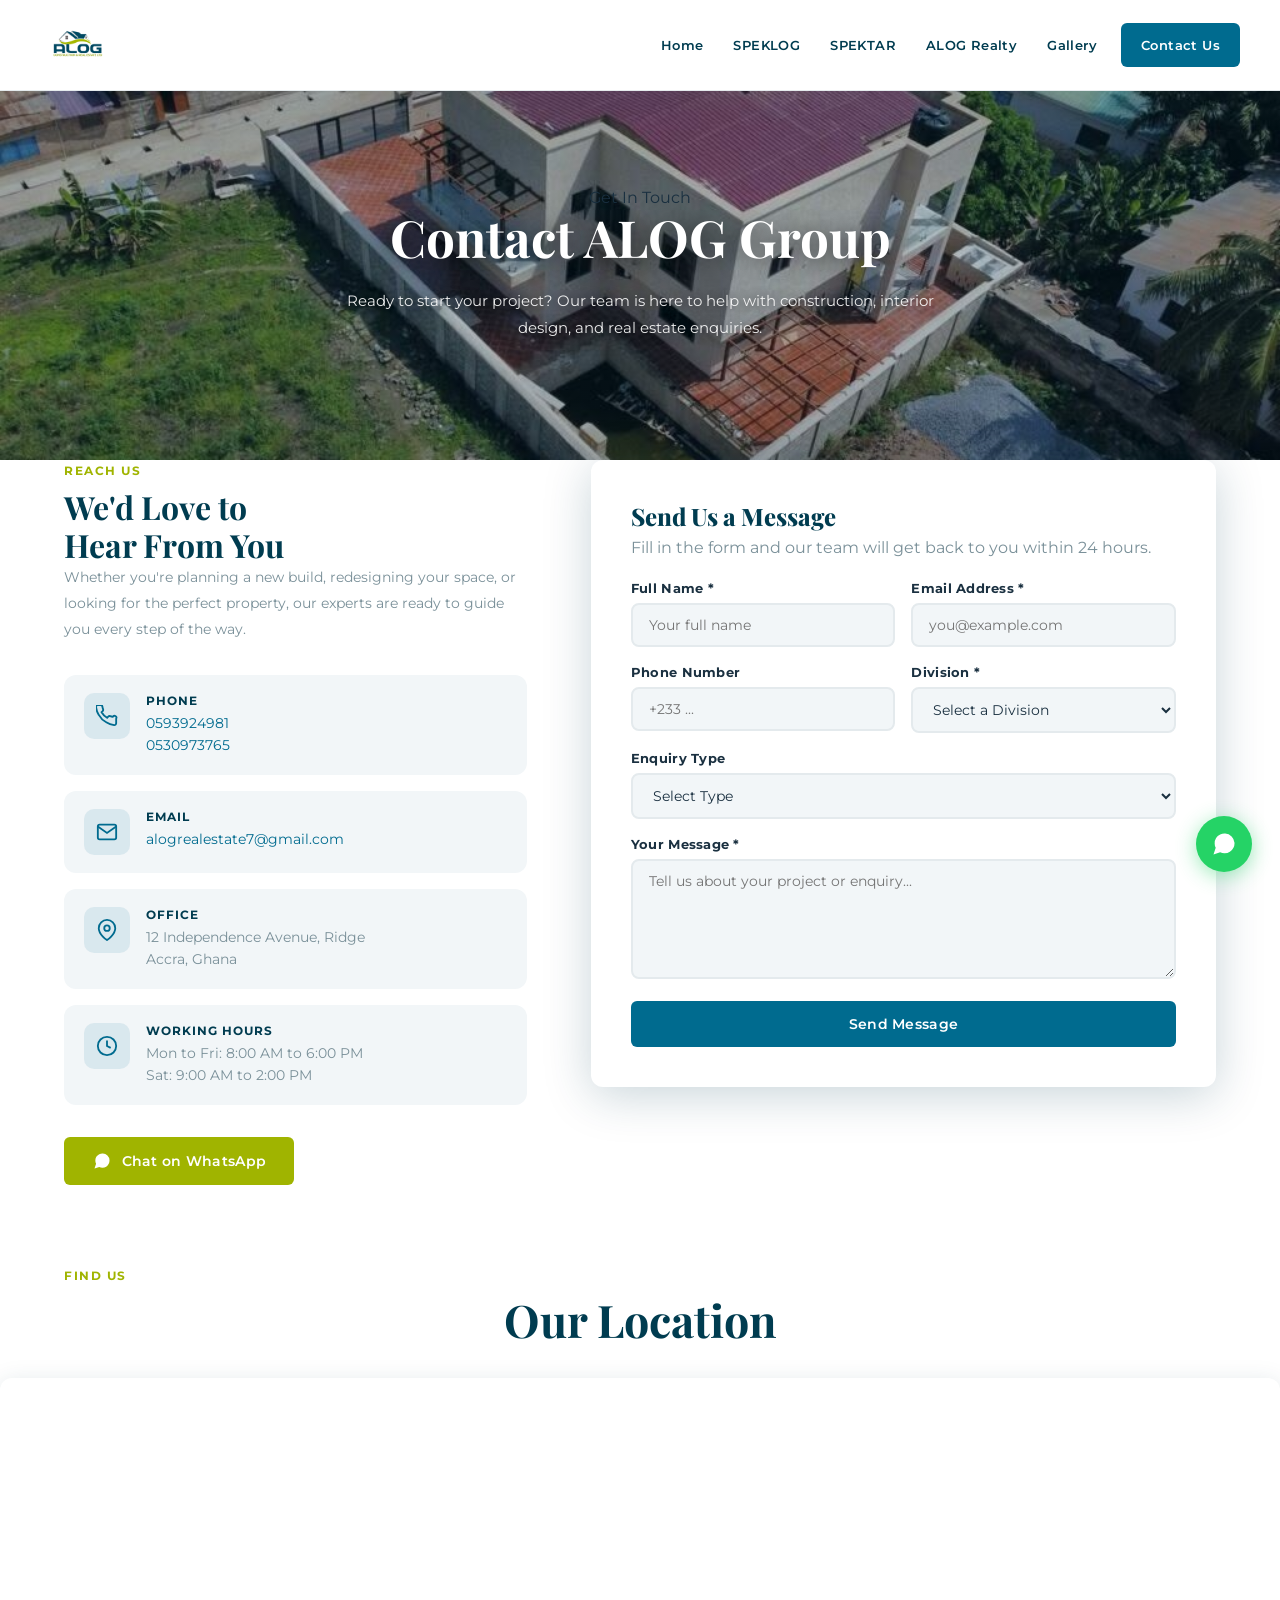
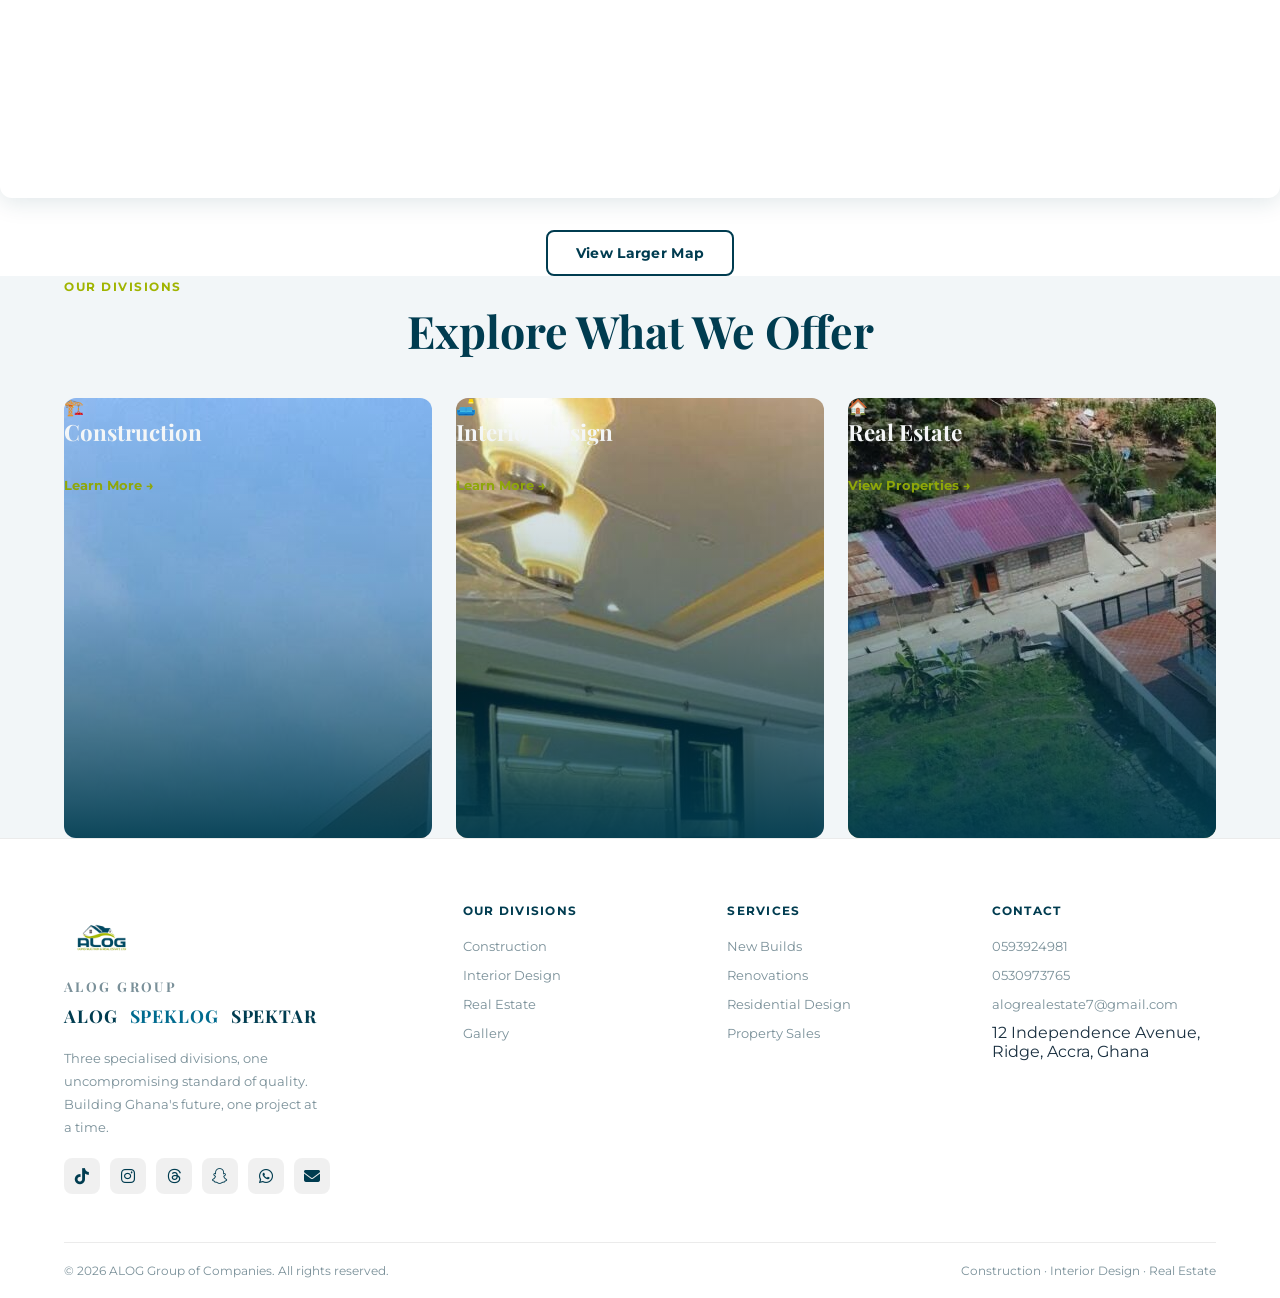
<file: contact.html>
<!DOCTYPE html>
<html lang="en">
<head>
  <meta charset="UTF-8"/>
  <meta name="viewport" content="width=device-width, initial-scale=1.0"/>
  <title>Contact Us — ALOG Group of Companies</title>
  <meta name="description" content="Contact ALOG Group — Construction, Interior Design and Real Estate. Call 0593924981 or visit us at 12 Independence Avenue, Ridge, Accra, Ghana."/>
  <link rel="icon" type="image/png" href="images/alog-logo.png"/>
  <link rel="apple-touch-icon" href="images/alog-logo.png"/>
  <link rel="stylesheet" href="style.css"/>
  <link rel="preconnect" href="https://fonts.googleapis.com"/>
  <link rel="preconnect" href="https://fonts.gstatic.com" crossorigin/>
  <link href="https://fonts.googleapis.com/css2?family=Playfair+Display:wght@400;600;700&family=Montserrat:wght@300;400;500;600;700&display=swap" rel="stylesheet"/>
    <link rel="stylesheet" href="https://cdnjs.cloudflare.com/ajax/libs/font-awesome/6.5.2/css/all.min.css">
</head>
<body>

  <!-- NAVBAR -->
  <nav id="navbar">
    <div class="nav-inner">
      <a href="index.html" class="nav-logo">
        <img src="images/alog-logo.png" alt="ALOG Group" class="logo-img"
             onerror="this.style.display='none';this.nextElementSibling.style.display='flex'"/>
        <span class="logo-text" style="display:none">ALOG Group</span>
      </a>
      <ul class="nav-links">
        <li><a href="index.html">Home</a></li>
        <li><a href="construction.html">SPEKLOG</a></li>
        <li><a href="interior.html">SPEKTAR</a></li>
        <li><a href="realestate.html">ALOG Realty</a></li>
        <li><a href="gallery.html">Gallery</a></li>
        <li><a href="contact.html" class="nav-cta">Contact Us</a></li>
      </ul>
      <button id="hamburger" class="hamburger" aria-label="Menu">
        <span></span><span></span><span></span>
      </button>
    </div>
    <div id="mobile-menu" class="mobile-menu">
      <a href="index.html">Home</a>
      <a href="construction.html">SPEKLOG — Construction</a>
      <a href="interior.html">SPEKTAR — Interior Design</a>
      <a href="realestate.html">ALOG Realty — Real Estate</a>
      <a href="gallery.html">Gallery</a>
      <a href="contact.html">Contact Us</a>
    </div>
  </nav>

  <!-- PAGE HERO -->
  <section class="page-hero" style="background-image:url('images/realestate/389c1461-3951-4c76-bc22-13df8a86b093.JPG')">
    <div class="page-hero-overlay"></div>
    <div class="page-hero-content fade-in">
      <span class="page-hero-tag">Get In Touch</span>
      <h1>Contact ALOG Group</h1>
      <p>Ready to start your project? Our team is here to help with construction, interior design, and real estate enquiries.</p>
    </div>
  </section>

  <!-- CONTACT DETAILS + FORM -->
  <section class="section-pad">
    <div class="container">
      <div class="contact-layout">

        <!-- Left: Info -->
        <div class="contact-info fade-in">
          <div class="section-label">Reach Us</div>
          <h2 class="section-title" style="font-size:2rem">We'd Love to<br/>Hear From You</h2>
          <p style="color:var(--gray-2);line-height:1.8;margin-bottom:2rem;">
            Whether you're planning a new build, redesigning your space, or looking for the perfect property, our experts are ready to guide you every step of the way.
          </p>

          <div class="contact-detail-cards">
            <div class="contact-card">
              <div class="contact-card-icon">
                <svg viewBox="0 0 24 24" fill="none" stroke="currentColor" stroke-width="2"><path d="M22 16.92v3a2 2 0 01-2.18 2 19.79 19.79 0 01-8.63-3.07A19.5 19.5 0 013.07 10.8a19.79 19.79 0 01-3.07-8.68A2 2 0 012 0h3a2 2 0 012 1.72c.127.96.361 1.903.7 2.81a2 2 0 01-.45 2.11L6.09 7.91a16 16 0 006 6l1.27-1.27a2 2 0 012.11-.45c.907.339 1.85.573 2.81.7A2 2 0 0122 14.92z"/></svg>
              </div>
              <div>
                <h4>Phone</h4>
                <p><a href="tel:+233593924981">0593924981</a></p>
                <p><a href="tel:+233530973765">0530973765</a></p>
              </div>
            </div>

            <div class="contact-card">
              <div class="contact-card-icon">
                <svg viewBox="0 0 24 24" fill="none" stroke="currentColor" stroke-width="2"><path d="M4 4h16c1.1 0 2 .9 2 2v12c0 1.1-.9 2-2 2H4c-1.1 0-2-.9-2-2V6c0-1.1.9-2 2-2z"/><polyline points="22,6 12,13 2,6"/></svg>
              </div>
              <div>
                <h4>Email</h4>
                <p><a href="mailto:alogrealestate7@gmail.com">alogrealestate7@gmail.com</a></p>
              </div>
            </div>

            <div class="contact-card">
              <div class="contact-card-icon">
                <svg viewBox="0 0 24 24" fill="none" stroke="currentColor" stroke-width="2"><path d="M21 10c0 7-9 13-9 13s-9-6-9-13a9 9 0 0118 0z"/><circle cx="12" cy="10" r="3"/></svg>
              </div>
              <div>
                <h4>Office</h4>
                <p>12 Independence Avenue, Ridge</p>
                <p>Accra, Ghana</p>
              </div>
            </div>

            <div class="contact-card">
              <div class="contact-card-icon">
                <svg viewBox="0 0 24 24" fill="none" stroke="currentColor" stroke-width="2"><circle cx="12" cy="12" r="10"/><polyline points="12 6 12 12 16 14"/></svg>
              </div>
              <div>
                <h4>Working Hours</h4>
                <p>Mon to Fri: 8:00 AM to 6:00 PM</p>
                <p>Sat: 9:00 AM to 2:00 PM</p>
              </div>
            </div>
          </div>

          <a href="https://wa.me/233593924981?text=Hello%20ALOG%20Group%2C%20I%27d%20like%20to%20enquire%20about%20your%20services."
             class="btn btn-lime" target="_blank" rel="noopener"
             style="margin-top:2rem;display:inline-flex;align-items:center;gap:.6rem;">
            <svg viewBox="0 0 24 24" fill="currentColor" style="width:20px;height:20px"><path d="M21 11.5a8.38 8.38 0 01-.9 3.8 8.5 8.5 0 01-7.6 4.7 8.38 8.38 0 01-3.8-.9L3 21l1.9-5.7a8.38 8.38 0 01-.9-3.8 8.5 8.5 0 014.7-7.6 8.38 8.38 0 013.8-.9h.5a8.48 8.48 0 018 8v.5z"/></svg>
            Chat on WhatsApp
          </a>
        </div>

        <!-- Right: Form -->
        <div class="contact-form-wrap fade-in">
          <h3>Send Us a Message</h3>
          <p style="color:var(--gray-2);margin-bottom:1.5rem;">Fill in the form and our team will get back to you within 24 hours.</p>

          <div id="form-success" class="form-success" style="display:none">
            ✅ Thank you! Your message has been received. We'll be in touch shortly.
          </div>

          <form id="contactForm" novalidate>
            <div class="form-row">
              <div class="form-group" id="fg-name">
                <label for="f-name">Full Name *</label>
                <input type="text" id="f-name" name="name" placeholder="Your full name" autocomplete="name"/>
                <span class="form-error">Please enter your name.</span>
              </div>
              <div class="form-group" id="fg-email">
                <label for="f-email">Email Address *</label>
                <input type="email" id="f-email" name="email" placeholder="you@example.com" autocomplete="email"/>
                <span class="form-error">Please enter a valid email.</span>
              </div>
            </div>

            <div class="form-row">
              <div class="form-group">
                <label for="f-phone">Phone Number</label>
                <input type="tel" id="f-phone" name="phone" placeholder="+233 ..." autocomplete="tel"/>
              </div>
              <div class="form-group" id="fg-division">
                <label for="f-division">Division *</label>
                <select id="f-division" name="division">
                  <option value="">Select a Division</option>
                  <option value="construction">Construction</option>
                  <option value="interior">Interior Design</option>
                  <option value="realestate">Real Estate</option>
                  <option value="general">General Enquiry</option>
                </select>
                <span class="form-error">Please select a division.</span>
              </div>
            </div>

            <div class="form-group">
              <label for="f-enquiry">Enquiry Type</label>
              <select id="f-enquiry" name="enquiry">
                <option value="">Select Type</option>
                <option value="quote">Request a Quote</option>
                <option value="consultation">Schedule a Consultation</option>
                <option value="property">Property Viewing</option>
                <option value="partnership">Partnership / Investment</option>
                <option value="other">Other</option>
              </select>
            </div>

            <div class="form-group" id="fg-message">
              <label for="f-message">Your Message *</label>
              <textarea id="f-message" name="message" rows="5" placeholder="Tell us about your project or enquiry..."></textarea>
              <span class="form-error">Please enter a message (at least 10 characters).</span>
            </div>

            <button type="submit" class="btn btn-primary" style="width:100%;justify-content:center;">Send Message</button>
          </form>
        </div>

      </div>
    </div>
  </section>

  <!-- MAP -->
  <section class="map-section">
    <div class="container">
      <div class="section-label" style="text-align:center">Find Us</div>
      <h2 class="section-title" style="text-align:center;margin-bottom:2rem">Our Location</h2>
    </div>
    <div class="map-embed">
      <iframe
        src="https://www.openstreetmap.org/export/embed.html?bbox=-0.2057%2C5.5570%2C-0.1857%2C5.5720&layer=mapnik&marker=5.5645%2C-0.1957"
        width="100%"
        height="420"
        style="border:0;display:block;"
        loading="lazy"
        allowfullscreen
        title="ALOG Group Office, 12 Independence Avenue, Ridge, Accra">
      </iframe>
    </div>
    <div class="container" style="padding-top:1rem;text-align:center">
      <a href="https://www.openstreetmap.org/?mlat=5.5645&mlon=-0.1957#map=15/5.5645/-0.1957"
         target="_blank" rel="noopener" class="btn btn-outline-navy" style="margin-top:1rem">
        View Larger Map
      </a>
    </div>
  </section>

  <!-- DIVISIONS CTA -->
  <section class="section-pad" style="background:var(--off-white)">
    <div class="container">
      <div class="section-label" style="text-align:center">Our Divisions</div>
      <h2 class="section-title" style="text-align:center;margin-bottom:2.5rem">Explore What We Offer</h2>
      <div class="division-grid">
        <a href="construction.html" class="division-card fade-in"
           style="background-image:url('images/construction/IMG_5444.JPG')">
          <div class="division-overlay"></div>
          <div class="division-content">
            <div class="division-icon">🏗️</div>
            <h3>Construction</h3>
            <p>New builds, renovations, extensions & commercial construction.</p>
            <span class="division-link">Learn More →</span>
          </div>
        </a>
        <a href="interior.html" class="division-card fade-in"
           style="background-image:url('images/interior/IMG_1021.JPG')">
          <div class="division-overlay"></div>
          <div class="division-content">
            <div class="division-icon">🛋️</div>
            <h3>Interior Design</h3>
            <p>Residential & commercial interiors crafted to inspire.</p>
            <span class="division-link">Learn More →</span>
          </div>
        </a>
        <a href="realestate.html" class="division-card fade-in"
           style="background-image:url('images/realestate/389c1461-3951-4c76-bc22-13df8a86b093.JPG')">
          <div class="division-overlay"></div>
          <div class="division-content">
            <div class="division-icon">🏠</div>
            <h3>Real Estate</h3>
            <p>Premium properties for sale and rent across Ghana.</p>
            <span class="division-link">View Properties →</span>
          </div>
        </a>
      </div>
    </div>
  </section>

  <!-- FOOTER -->
  <footer>
    <div class="container">
      <div class="footer-grid">
        <div class="footer-brand">
          <a href="index.html" class="nav-logo footer-logo">
            <img src="images/alog-logo.png" alt="ALOG Logo" class="logo-img"
                 onerror="this.style.display='none';this.nextElementSibling.style.display='flex'"/>
            <span class="logo-text" style="display:none">ALOG</span>
          </a>
          <p class="footer-group-name">ALOG GROUP</p>
          <div class="footer-subsidiaries">
            <a href="realestate.html" class="footer-sub-alog">ALOG</a> <a href="construction.html" class="footer-sub-speklog">SPEKLOG</a> <a href="interior.html" class="footer-sub-spektar">SPEKTAR</a>
          </div>
          <p>Three specialised divisions, one uncompromising standard of quality. Building Ghana's future, one project at a time.</p>
          <div class="footer-socials">
            <a href="https://www.tiktok.com/@mr.alog4" target="_blank" rel="noopener" aria-label="TikTok"><i class="fa-brands fa-tiktok"></i></a>
            <a href="https://www.instagram.com/alogrealestate" target="_blank" rel="noopener" aria-label="Instagram"><i class="fa-brands fa-instagram"></i></a>
            <a href="https://www.threads.net/@alogrealestate" target="_blank" rel="noopener" aria-label="Threads"><i class="fa-brands fa-threads"></i></a>
            <a href="https://www.snapchat.com/add/nyaw7134" target="_blank" rel="noopener" aria-label="Snapchat"><i class="fa-brands fa-snapchat"></i></a>
            <a href="https://wa.me/233593924981" target="_blank" rel="noopener" aria-label="WhatsApp"><i class="fa-brands fa-whatsapp"></i></a>
            <a href="mailto:alogrealestate7@gmail.com" aria-label="Email"><i class="fa-solid fa-envelope"></i></a>
          </div>
        </div>
        <div class="footer-col">
          <h4>Our Divisions</h4>
          <ul>
            <li><a href="construction.html">Construction</a></li>
            <li><a href="interior.html">Interior Design</a></li>
            <li><a href="realestate.html">Real Estate</a></li>
            <li><a href="gallery.html">Gallery</a></li>
          </ul>
        </div>
        <div class="footer-col">
          <h4>Services</h4>
          <ul>
            <li><a href="construction.html">New Builds</a></li>
            <li><a href="construction.html">Renovations</a></li>
            <li><a href="interior.html">Residential Design</a></li>
            <li><a href="realestate.html">Property Sales</a></li>
          </ul>
        </div>
        <div class="footer-col">
          <h4>Contact</h4>
          <ul>
            <li><a href="tel:+233593924981">0593924981</a></li>
            <li><a href="tel:+233530973765">0530973765</a></li>
            <li><a href="mailto:alogrealestate7@gmail.com">alogrealestate7@gmail.com</a></li>
            <li>12 Independence Avenue, Ridge, Accra, Ghana</li>
          </ul>
        </div>
      </div>
      <div class="footer-bottom">
        <p>&copy; 2026 ALOG Group of Companies. All rights reserved.</p>
        <p>Construction &middot; Interior Design &middot; Real Estate</p>
      </div>
    </div>
  </footer>

  <!-- BACK TO TOP -->
  <a href="#" id="back-top" aria-label="Back to top">&#8679;</a>

  <!-- WHATSAPP FLOAT -->
  <a href="https://wa.me/233593924981?text=Hello%20ALOG%20Group%2C%20I%27d%20like%20to%20enquire%20about%20your%20services."
     class="wa-float" target="_blank" rel="noopener" aria-label="Chat on WhatsApp">
    <svg viewBox="0 0 24 24" fill="currentColor"><path d="M21 11.5a8.38 8.38 0 01-.9 3.8 8.5 8.5 0 01-7.6 4.7 8.38 8.38 0 01-3.8-.9L3 21l1.9-5.7a8.38 8.38 0 01-.9-3.8 8.5 8.5 0 014.7-7.6 8.38 8.38 0 013.8-.9h.5a8.48 8.48 0 018 8v.5z"/></svg>
  </a>

  <script src="script.js" defer></script>
</body>
</html>
</file>
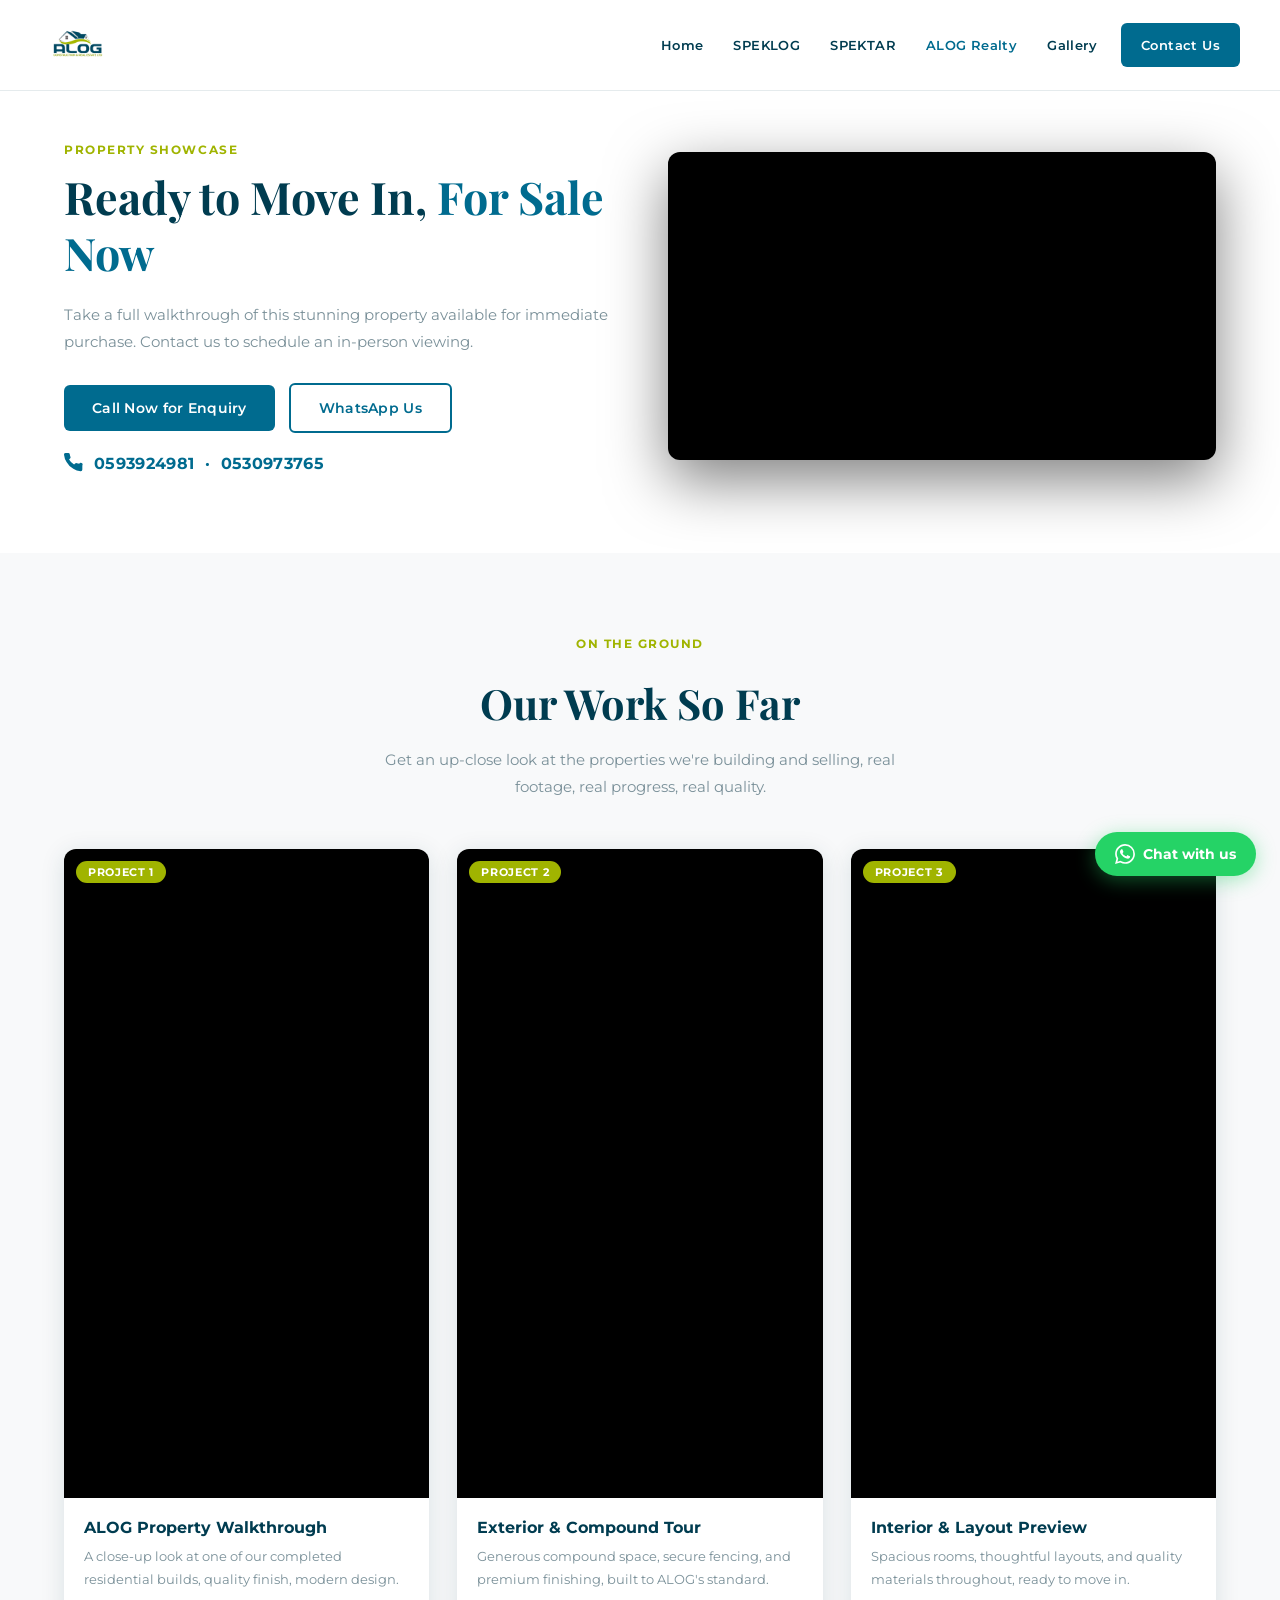
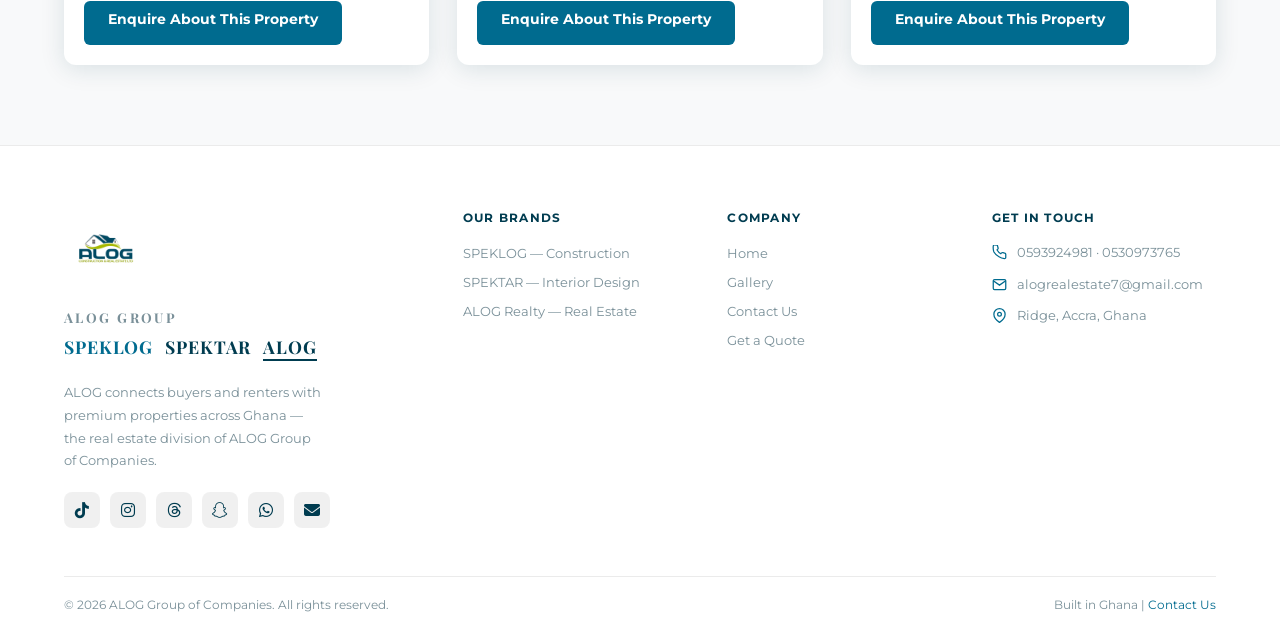
<file: realestate.html>
<!DOCTYPE html>
<html lang="en">
<head>
<meta charset="UTF-8">
<meta name="viewport" content="width=device-width, initial-scale=1.0">
<title>ALOG | Real Estate Division — ALOG Group of Companies</title>
<meta name="description" content="ALOG — the real estate division of ALOG Group of Companies. Premium properties for sale and rent across Ghana. Call 0593924981.">
<link rel="icon" type="image/png" href="images/alog-logo.png">
<link rel="apple-touch-icon" href="images/alog-logo.png">
<link rel="preconnect" href="https://fonts.googleapis.com">
<link rel="preconnect" href="https://fonts.gstatic.com" crossorigin>
<link href="https://fonts.googleapis.com/css2?family=Playfair+Display:wght@400;600;700&family=Montserrat:wght@300;400;500;600;700&display=swap" rel="stylesheet">
  <link rel="preload" as="image" href="images/realestate/389c1461-3951-4c76-bc22-13df8a86b093.webp" type="image/webp" fetchpriority="high"/>
  <link rel="stylesheet" href="style.css">
<style>
/* Real Estate page extras */
.video-section { background: #ffffff; padding: 80px 0; }
.video-section .container { display: grid; grid-template-columns: 1fr 1fr; gap: 56px; align-items: center; }
.video-text h2 { font-family:'Playfair Display',serif; font-size:clamp(1.8rem,3.5vw,2.8rem); font-weight:700; color:var(--navy); line-height:1.25; margin-bottom:20px; }
.video-text h2 span { color:var(--teal); }
.video-text p { font-size:.94rem; color:var(--gray-2); line-height:1.8; margin-bottom:28px; }
.video-cta-group { display:flex; gap:14px; flex-wrap:wrap; align-items:center; }
.video-phone { display:flex; align-items:center; gap:10px; color:var(--teal); font-size:1rem; font-weight:700; letter-spacing:.02em; }
.video-phone svg { width:20px;height:20px;fill:var(--teal);flex-shrink:0; }
.video-wrap { position:relative; border-radius:var(--radius); overflow:hidden; box-shadow:0 20px 60px rgba(0,0,0,.5); aspect-ratio:16/9; background:#000; }
.video-wrap video { position:absolute; inset:0; width:100%;height:100%;object-fit:cover;display:block; }
.selling-banner { background:linear-gradient(135deg,var(--teal),var(--teal-dk)); padding:20px 0; text-align:center; }
.selling-banner p { color:var(--white); font-size:.95rem; font-weight:700; letter-spacing:.04em; }
.selling-banner a { color:var(--lime); text-decoration:underline; margin-left:8px; }
.enquire-btn { display:block; width:100%; text-align:center; padding:11px; border-radius:6px; background:var(--teal); color:var(--white); font-size:.86rem; font-weight:700; transition:var(--trans); }
.enquire-btn:hover { background:var(--teal-dk); transform:translateY(-1px); }
@media(max-width:768px){
  .video-section .container { grid-template-columns:1fr; gap:32px; }
}
</style>
    <link rel="stylesheet" href="https://cdnjs.cloudflare.com/ajax/libs/font-awesome/6.5.2/css/all.min.css">
</head>
<body>

<!-- NAVBAR -->
<nav id="navbar">
  <div class="nav-inner">
    <a href="index.html" class="nav-logo">
      <img src="images/alog-logo.png" alt="ALOG" class="nav-logo-img" onerror="this.style.display='none';this.nextElementSibling.style.display='flex'">
      <div style="display:none;flex-direction:column;line-height:1;"><span class="nav-logo-fallback">ALOG</span><span class="nav-logo-sub">Real Estate Division</span></div>
    </a>
        <ul class="nav-links">
      <li><a href="index.html">Home</a></li>
      <li><a href="construction.html">SPEKLOG</a></li>
      <li><a href="interior.html">SPEKTAR</a></li>
      <li><a href="realestate.html" class="nav-active">ALOG Realty</a></li>
      <li><a href="gallery.html">Gallery</a></li>
      <li><a href="contact.html" class="nav-cta">Contact Us</a></li>
    </ul>
    <button class="hamburger" id="hamburger" aria-label="Menu"><span></span><span></span><span></span></button>
  </div>
</nav>
<div class="mobile-menu" id="mobile-menu">
  <a href="index.html">Home</a>
  <a href="construction.html">SPEKLOG — Construction</a>
  <a href="interior.html">SPEKTAR — Interior Design</a>
  <a href="realestate.html">ALOG Realty — Real Estate</a>
  <a href="gallery.html">Gallery</a>
  <a href="contact.html">Contact Us</a>
</div>

<!-- SELLING BANNER -->
<div class="selling-banner">
  <p>🏠 We Are Selling, Quality Homes Built by ALOG Group &nbsp;|&nbsp; Call Now for Enquiry:
    <a href="tel:+233593924981">0593924981</a> &nbsp;·&nbsp;
    <a href="tel:+233530973765">0530973765</a>
  </p>
</div>

<!-- VIDEO SECTION -->
<section class="video-section">
  <div class="container">
    <div class="video-text fade-in">
      <span class="section-tag">Property Showcase</span>
      <h2>Ready to Move In, <span>For Sale Now</span></h2>
      <p>Take a full walkthrough of this stunning property available for immediate purchase. Contact us to schedule an in-person viewing.</p>
      <div class="video-cta-group">
        <a href="tel:+233593924981" class="btn btn-primary">Call Now for Enquiry</a>
        <a href="https://wa.me/233593924981?text=Hello%20ALOG%2C%20I%20am%20interested%20in%20a%20property.%20Please%20contact%20me." class="btn btn-outline" target="_blank" rel="noopener">WhatsApp Us</a>
      </div>
      <div class="video-phone" style="margin-top:20px;">
        <svg viewBox="0 0 24 24"><path d="M22 16.92v3a2 2 0 01-2.18 2 19.79 19.79 0 01-8.63-3.07A19.5 19.5 0 013.07 10.8a19.79 19.79 0 01-3.07-8.68A2 2 0 012 0h3a2 2 0 012 1.72c.127.96.361 1.903.7 2.81a2 2 0 01-.45 2.11L6.09 7.91a16 16 0 006 6l1.27-1.27a2 2 0 012.11-.45c.907.339 1.85.573 2.81.7A2 2 0 0122 14.92z"/></svg>
        0593924981 &nbsp;·&nbsp; 0530973765
      </div>
    </div>
    <div class="video-wrap fade-in fade-delay-1">
      <video loop muted playsinline preload="metadata">
        <source src="videos/real-estate-web.mp4" type="video/mp4">
        Your browser does not support the video tag.
      </video>
    </div>
  </div>
</section>

<!-- WORK SHOWCASE VIDEOS -->
<section class="work-videos-section" style="padding:80px 0;background:#f8f9fa;">
  <div class="container">
    <div style="text-align:center;margin-bottom:48px;">
      <span class="section-tag">On The Ground</span>
      <h2 style="font-family:'Playfair Display',serif;font-size:clamp(1.8rem,3.5vw,2.6rem);font-weight:700;color:var(--navy);margin:12px 0 16px;">Our Work So Far</h2>
      <p style="font-size:.95rem;color:var(--gray-2);max-width:560px;margin:0 auto;line-height:1.8;">Get an up-close look at the properties we're building and selling, real footage, real progress, real quality.</p>
    </div>
    <div class="work-videos-grid">

      <div class="work-video-card fade-in">
        <div class="work-video-wrap">
          <video loop muted playsinline preload="metadata">
            <source src="videos/project-showcase-1.mp4" type="video/mp4">
          </video>
          <div class="work-video-badge">Project 1</div>
        </div>
        <div class="work-video-info">
          <h4>ALOG Property Walkthrough</h4>
          <p>A close-up look at one of our completed residential builds, quality finish, modern design.</p>
          <a href="contact.html" class="enquire-btn" style="display:inline-block;width:auto;padding:10px 24px;margin-top:10px;">Enquire About This Property</a>
        </div>
      </div>

      <div class="work-video-card fade-in fade-delay-1">
        <div class="work-video-wrap">
          <video loop muted playsinline preload="metadata">
            <source src="videos/project-showcase-2.mp4" type="video/mp4">
          </video>
          <div class="work-video-badge">Project 2</div>
        </div>
        <div class="work-video-info">
          <h4>Exterior &amp; Compound Tour</h4>
          <p>Generous compound space, secure fencing, and premium finishing, built to ALOG's standard.</p>
          <a href="contact.html" class="enquire-btn" style="display:inline-block;width:auto;padding:10px 24px;margin-top:10px;">Enquire About This Property</a>
        </div>
      </div>

      <div class="work-video-card fade-in fade-delay-2">
        <div class="work-video-wrap">
          <video loop muted playsinline preload="metadata">
            <source src="videos/project-showcase-3.mp4" type="video/mp4">
          </video>
          <div class="work-video-badge">Project 3</div>
        </div>
        <div class="work-video-info">
          <h4>Interior &amp; Layout Preview</h4>
          <p>Spacious rooms, thoughtful layouts, and quality materials throughout, ready to move in.</p>
          <a href="contact.html" class="enquire-btn" style="display:inline-block;width:auto;padding:10px 24px;margin-top:10px;">Enquire About This Property</a>
        </div>
      </div>

    </div>
  </div>
</section>
<style>
.work-videos-grid { display:grid; grid-template-columns:repeat(3,1fr); gap:28px; }
.work-video-card { background:var(--white); border-radius:var(--radius); overflow:hidden; box-shadow:var(--shadow); transition:var(--trans); }
.work-video-card:hover { transform:translateY(-6px); box-shadow:var(--shadow-lg); }
.work-video-wrap { position:relative; aspect-ratio:9/16; background:#000; overflow:hidden; }
.work-video-wrap video { width:100%;height:100%;object-fit:cover;display:block; }
.work-video-badge { position:absolute;top:12px;left:12px;background:var(--lime);color:#fff;font-size:.7rem;font-weight:700;padding:4px 12px;border-radius:20px;letter-spacing:.06em;text-transform:uppercase; }
.work-video-info { padding:20px; }
.work-video-info h4 { font-size:1rem;font-weight:700;color:var(--navy);margin-bottom:8px; }
.work-video-info p { font-size:.84rem;color:var(--gray-2);line-height:1.7;margin-bottom:0; }
@media(max-width:900px){ .work-videos-grid { grid-template-columns:1fr 1fr; } }
@media(max-width:560px){ .work-videos-grid { grid-template-columns:1fr; } }
</style>

<!-- FOOTER -->
<footer>
  <div class="container">
    <div class="footer-grid">
            <div class="footer-brand">
        <div class="footer-brand-logo">
          <img src="images/alog-logo.png" alt="ALOG" onerror="this.style.display='none';this.nextElementSibling.style.display='block'">
          <span class="footer-brand-logo-fallback" style="display:none">ALOG</span>
        </div>
        <p class="footer-group-name">ALOG GROUP</p>
          <div class="footer-subsidiaries">
            <a href="construction.html" class="footer-sub-speklog">SPEKLOG</a> <a href="interior.html" class="footer-sub-spektar">SPEKTAR</a> <a href="realestate.html" class="footer-sub-alog footer-sub-active">ALOG</a>
          </div>
        <p>ALOG connects buyers and renters with premium properties across Ghana — the real estate division of ALOG Group of Companies.</p>
        <div class="footer-social">
          <a class="social-link" href="https://www.tiktok.com/@mr.alog4" target="_blank" rel="noopener" aria-label="TikTok"><i class="fa-brands fa-tiktok"></i></a>
          <a class="social-link" href="https://www.instagram.com/alogrealestate" target="_blank" rel="noopener" aria-label="Instagram"><i class="fa-brands fa-instagram"></i></a>
          <a class="social-link" href="https://www.threads.net/@alogrealestate" target="_blank" rel="noopener" aria-label="Threads"><i class="fa-brands fa-threads"></i></a>
          <a class="social-link" href="https://www.snapchat.com/add/nyaw7134" target="_blank" rel="noopener" aria-label="Snapchat"><i class="fa-brands fa-snapchat"></i></a>
          <a class="social-link" href="https://wa.me/233593924981" target="_blank" rel="noopener" aria-label="WhatsApp"><i class="fa-brands fa-whatsapp"></i></a>
          <a class="social-link" href="mailto:alogrealestate7@gmail.com" aria-label="Email"><i class="fa-solid fa-envelope"></i></a>
        </div>
      </div>
      <div class="footer-col"><h4>Our Brands</h4><ul><li><a href="construction.html">SPEKLOG — Construction</a></li><li><a href="interior.html">SPEKTAR — Interior Design</a></li><li><a href="realestate.html">ALOG Realty — Real Estate</a></li></ul></div>
      <div class="footer-col"><h4>Company</h4><ul><li><a href="index.html">Home</a></li><li><a href="gallery.html">Gallery</a></li><li><a href="contact.html">Contact Us</a></li><li><a href="contact.html">Get a Quote</a></li></ul></div>
      <div class="footer-col"><h4>Get in Touch</h4>
        <div class="footer-contact-item"><svg viewBox="0 0 24 24"><path d="M22 16.92v3a2 2 0 01-2.18 2 19.79 19.79 0 01-8.63-3.07A19.5 19.5 0 013.07 11.17 19.79 19.79 0 012 2.18 2 2 0 014 0h3a2 2 0 012 1.72c.127.96.361 1.903.7 2.81a2 2 0 01-.45 2.11L8.09 7.91a16 16 0 006 6l1.27-1.27a2 2 0 012.11-.45c.907.339 1.85.573 2.81.7A2 2 0 0122 14.92z"/></svg><span>0593924981 · 0530973765</span></div>
        <div class="footer-contact-item"><svg viewBox="0 0 24 24"><path d="M4 4h16c1.1 0 2 .9 2 2v12c0 1.1-.9 2-2 2H4c-1.1 0-2-.9-2-2V6c0-1.1.9-2 2-2z"/><polyline points="22,6 12,13 2,6"/></svg><span>alogrealestate7@gmail.com</span></div>
        <div class="footer-contact-item"><svg viewBox="0 0 24 24"><path d="M21 10c0 7-9 13-9 13s-9-6-9-13a9 9 0 0118 0z"/><circle cx="12" cy="10" r="3"/></svg><span>Ridge, Accra, Ghana</span></div>
      </div>
    </div>
    <div class="footer-bottom"><p>&copy; 2026 ALOG Group of Companies. All rights reserved.</p><p>Built in Ghana | <a href="contact.html">Contact Us</a></p></div>
  </div>
</footer>

<button id="back-top" aria-label="Back to top" onclick="window.scrollTo({top:0,behavior:'smooth'})"><svg viewBox="0 0 24 24"><path d="M18 15l-6-6-6 6"/></svg></button>
<a href="https://wa.me/233593924981?text=Hello%20ALOG%2C%20I%20am%20interested%20in%20a%20property.%20Please%20contact%20me." class="whatsapp-btn" target="_blank" rel="noopener"><svg viewBox="0 0 24 24"><path d="M17.472 14.382c-.297-.149-1.758-.867-2.03-.967-.273-.099-.471-.148-.67.15-.197.297-.767.966-.94 1.164-.173.199-.347.223-.644.075-.297-.15-1.255-.463-2.39-1.475-.883-.788-1.48-1.761-1.653-2.059-.173-.297-.018-.458.13-.606.134-.133.298-.347.446-.52.149-.174.198-.298.298-.497.099-.198.05-.371-.025-.52-.075-.149-.669-1.612-.916-2.207-.242-.579-.487-.5-.669-.51-.173-.008-.371-.01-.57-.01-.198 0-.52.074-.792.372-.272.297-1.04 1.016-1.04 2.479 0 1.462 1.065 2.875 1.213 3.074.149.198 2.096 3.2 5.077 4.487.709.306 1.262.489 1.694.625.712.227 1.36.195 1.871.118.571-.085 1.758-.719 2.006-1.413.248-.694.248-1.289.173-1.413-.074-.124-.272-.198-.57-.347m-5.421 7.403h-.004a9.87 9.87 0 01-5.031-1.378l-.361-.214-3.741.982.998-3.648-.235-.374a9.86 9.86 0 01-1.51-5.26c.001-5.45 4.436-9.884 9.888-9.884 2.64 0 5.122 1.03 6.988 2.898a9.825 9.825 0 012.893 6.994c-.003 5.45-4.437 9.884-9.885 9.884m8.413-18.297A11.815 11.815 0 0012.05 0C5.495 0 .16 5.335.157 11.892c0 2.096.547 4.142 1.588 5.945L.057 24l6.305-1.654a11.882 11.882 0 005.683 1.448h.005c6.554 0 11.890-5.335 11.893-11.893a11.821 11.821 0 00-3.48-8.413z"/></svg><span>Chat with us</span></a>
<script src="script.js" defer></script>
<script>
(function(){
  var vids = document.querySelectorAll('.video-wrap video, .work-video-wrap video');
  if (!vids.length) return;
  var obs = new IntersectionObserver(function(entries){
    entries.forEach(function(e){
      if (e.isIntersecting) { e.target.play().catch(function(){}); }
      else { e.target.pause(); }
    });
  }, { threshold: 0.25, rootMargin: '300px 0px' });
  vids.forEach(function(v){ v.removeAttribute('autoplay'); obs.observe(v); });
})();
</script>
</body>
</html>
</file>
<file: style.css>
/* ============================================================
   style.css — SPEKLOG Shared Styles
   ============================================================ */

/* GOOGLE FONTS — loaded here so style.css is the single import for all pages */
@import url('https://fonts.googleapis.com/css2?family=Playfair+Display:wght@400;600;700&family=Montserrat:wght@300;400;500;600;700;800&family=Inter:wght@300;400;500;600&display=swap');

/* RESET */
*, *::before, *::after { margin: 0; padding: 0; box-sizing: border-box; }

/* VARIABLES — colours pulled from SPEKLOG logo: deep teal #003c50, olive-lime #a0b400 */
:root {
  --navy:      #003c50;   /* logo text colour — deep teal */
  --navy-2:    #004d66;   /* slightly lighter teal for hover/secondary dark */
  --teal:      #006b8f;   /* mid teal — buttons, links, highlights */
  --teal-dk:   #005070;   /* darker teal on hover */
  --lime:      #a0b400;   /* logo swoosh — olive-lime accent */
  --lime-dk:   #8a9a00;   /* darker olive on hover */
  --white:     #ffffff;
  --off-white: #f2f6f8;
  --gray:      #e4eaed;
  --gray-2:    #7a9099;
  --text:      #1a3040;
  --shadow:    0 4px 24px rgba(0,60,80,.13);
  --shadow-lg: 0 8px 48px rgba(0,60,80,.22);
  --radius:    12px;
  --trans:     all .3s ease;
}
html { scroll-behavior: smooth; scroll-padding-top: 96px; }
body { font-family: 'Montserrat', sans-serif; color: var(--text); background: var(--white); overflow-x: hidden; }
img { display: block; max-width: 100%; }
a { text-decoration: none; color: inherit; }
ul { list-style: none; }
button { cursor: pointer; border: none; background: none; font-family: inherit; }

/* ============================================================
   UTILITIES
   ============================================================ */
.container { max-width: 1200px; margin: 0 auto; padding: 0 24px; }
.section-tag { display: inline-block; font-size: .74rem; font-weight: 700; letter-spacing: .13em; text-transform: uppercase; color: var(--lime); margin-bottom: 12px; }
.section-title { font-family: 'Playfair Display', serif; font-size: clamp(1.8rem, 3.5vw, 2.8rem); font-weight: 700; line-height: 1.2; color: var(--navy); }
.section-title span { color: var(--teal); }
.section-title.light { color: var(--white); }
.section-subtitle { font-size: .94rem; color: var(--gray-2); line-height: 1.75; margin-top: 14px; max-width: 560px; }
.section-divider { height: 3px; background: linear-gradient(to right, var(--teal), var(--lime), var(--teal)); }

/* SECTIONS */
.section { padding: 96px 0; }
.section-light { background: var(--white); }
.section-alt { background: var(--off-white); }
.section-dark { background: var(--navy); }
.section-dark .section-title { color: var(--white); }
.section-dark .section-subtitle { color: rgba(255,255,255,.55); }
.section-header { margin-bottom: 56px; }
.section-header.center { text-align: center; }
.section-header.center .section-subtitle { margin: 14px auto 0; }

/* BUTTONS */
.btn { display: inline-flex; align-items: center; gap: 8px; padding: 14px 28px; border-radius: 6px; font-size: .9rem; font-weight: 600; transition: var(--trans); letter-spacing: .02em; cursor: pointer; border: none; font-family: inherit; }
.btn-primary { background: var(--teal); color: var(--white); }
.btn-primary:hover { background: var(--teal-dk); transform: translateY(-2px); box-shadow: var(--shadow); }
.btn-lime { background: var(--lime); color: var(--white); }
.btn-lime:hover { background: var(--lime-dk); transform: translateY(-2px); }
.btn-outline { border: 2px solid var(--teal); color: var(--teal); background: transparent; }
.btn-outline:hover { background: var(--teal); color: var(--white); }
.btn-outline-white { border: 2px solid rgba(255,255,255,.7); color: var(--white); background: transparent; }
.btn-outline-white:hover { background: rgba(255,255,255,.15); border-color: var(--white); }

/* ANIMATIONS */
.fade-in { opacity: 0; transform: translateY(28px); transition: opacity .65s ease, transform .65s ease; }
.fade-in.visible { opacity: 1; transform: translateY(0); }
.fade-delay-1 { transition-delay: .1s; }
.fade-delay-2 { transition-delay: .2s; }
.fade-delay-3 { transition-delay: .3s; }
.fade-delay-4 { transition-delay: .4s; }

/* ============================================================
   NAVBAR
   ============================================================ */
#navbar {
  position: fixed; top: 0; left: 0; right: 0; z-index: 1000;
  padding: 0 32px;
  background: #ffffff;
  border-bottom: 1px solid rgba(0,60,80,0.10);
  backdrop-filter: none;
  -webkit-backdrop-filter: none;
  transition: background .35s ease, box-shadow .35s ease;
}
#navbar.scrolled {
  background: #ffffff;
  box-shadow: 0 2px 16px rgba(0,60,80,.15);
  border-bottom: 1px solid rgba(0,60,80,0.12);
}
.nav-inner {
  max-width: 1200px; margin: 0 auto;
  display: flex; align-items: center; justify-content: space-between;
  height: 90px;
}
.nav-logo { display: flex; align-items: center; gap: 10px; }
/* nav-logo-img: navbar logo. logo-img: footer logo on gallery/contact */
.nav-logo-img { height: 72px; width: auto; object-fit: contain; transition: height .35s ease; }
#navbar.scrolled .nav-logo-img { height: 62px; }
.logo-img { height: 72px; width: auto; object-fit: contain; }
.logo-text { font-family: 'Playfair Display', serif; font-size: 1.5rem; font-weight: 700; color: var(--white); letter-spacing: .04em; }
.section-sub { font-size: .94rem; color: var(--gray-2); line-height: 1.75; margin-top: 12px; max-width: 600px; }
.nav-logo-fallback { font-family: 'Playfair Display', serif; font-size: 1.5rem; font-weight: 700; color: var(--navy); letter-spacing: .04em; line-height: 1; }
.nav-logo-sub { font-size: .5rem; font-weight: 600; color: var(--lime); letter-spacing: .14em; text-transform: uppercase; display: block; margin-top: 3px; }
.nav-links { display: flex; align-items: center; gap: 2px; }
.nav-links a { font-size: .82rem; font-weight: 600; color: var(--navy); padding: 8px 14px; border-radius: 6px; transition: var(--trans); letter-spacing: .03em; }
.nav-links a:hover, .nav-links a.active { color: var(--teal); }
.nav-links .nav-cta { background: var(--teal); color: var(--white) !important; padding: 9px 20px; margin-left: 8px; border-radius: 6px; }
.nav-links .nav-cta:hover { background: var(--teal-dk); transform: translateY(-1px); }
.hamburger { display: none; flex-direction: column; gap: 5px; padding: 8px; border-radius: 6px; background: transparent; cursor: pointer; border: none; transition: var(--trans); }
.hamburger:hover { background: rgba(0,60,80,.08); }
.hamburger span { display: block; width: 24px; height: 2px; background: var(--navy); border-radius: 2px; transition: transform .3s ease, opacity .3s ease; }
.hamburger.open span:nth-child(1) { transform: translateY(7px) rotate(45deg); }
.hamburger.open span:nth-child(2) { opacity: 0; transform: scaleX(0); }
.hamburger.open span:nth-child(3) { transform: translateY(-7px) rotate(-45deg); }
.mobile-menu { position: fixed; top: 0; right: -100%; width: min(320px, 80vw); height: 100vh; background: var(--navy); z-index: 998; display: flex; flex-direction: column; padding: 96px 28px 40px; gap: 6px; overflow-y: auto; transition: right .35s cubic-bezier(.4,0,.2,1); box-shadow: -8px 0 32px rgba(0,0,0,.4); }
.mobile-menu.open { right: 0; }
.mobile-menu a { font-size: 1rem; font-weight: 600; color: rgba(255,255,255,.82); padding: 13px 16px; border-radius: 8px; transition: var(--trans); border-left: 3px solid transparent; }
.mobile-menu a:hover, .mobile-menu a.active { background: rgba(255,255,255,.08); color: var(--white); border-left-color: var(--lime); padding-left: 20px; }
.mobile-menu-overlay {
  display: none; position: fixed; inset: 0;
  background: rgba(0,0,0,.55); z-index: 997;
  backdrop-filter: blur(3px);
}
.mobile-menu-overlay.open { display: block; }


/* ============================================================
   PAGE HERO (inner pages)
   ============================================================ */
.page-hero { position: relative; padding: 160px 24px 90px; overflow: hidden; display: flex; align-items: center; justify-content: center; min-height: 460px; background: var(--navy) center/cover no-repeat; background-size: cover !important; background-position: center !important; }
.page-hero-bg { position: absolute; inset: 0; background-size: cover; background-position: center; opacity: .85; }
.page-hero-overlay { position: absolute; inset: 0; background: linear-gradient(175deg, rgba(0,25,40,.44) 0%, rgba(0,45,65,.28) 50%, rgba(0,25,40,.40) 100%); }
/* Construction hero overlay */
.construction-hero .page-hero-overlay { background: linear-gradient(175deg, rgba(0,20,35,.40) 0%, rgba(0,40,60,.25) 50%, rgba(0,20,35,.38) 100%); }
.page-hero-content { position: relative; z-index: 2; text-align: center; max-width: 760px; }
.breadcrumb { display: flex; align-items: center; gap: 8px; justify-content: center; margin-bottom: 20px; font-size: .78rem; color: rgba(255,255,255,.45); }
.breadcrumb a { color: rgba(255,255,255,.45); transition: var(--trans); }
.breadcrumb a:hover { color: var(--lime); }
.breadcrumb .sep { color: rgba(255,255,255,.25); }
.breadcrumb span { color: var(--lime); font-weight: 600; }
.page-hero h1 { font-family: 'Playfair Display', serif; font-size: clamp(2rem, 5vw, 3.2rem); font-weight: 700; color: var(--white); line-height: 1.2; margin-bottom: 18px; text-shadow: 0 2px 24px rgba(0,0,0,.7); }
.page-hero p { font-size: .95rem; color: rgba(255,255,255,.9); line-height: 1.8; max-width: 600px; margin: 0 auto; text-shadow: 0 1px 12px rgba(0,0,0,.6); }

/* ============================================================
   HOMEPAGE STATS BAR
   ============================================================ */
.stats-bar { background: var(--teal); padding: 40px 24px; }
.stats-inner { max-width: 1200px; margin: 0 auto; display: grid; grid-template-columns: repeat(3, 1fr); gap: 24px; text-align: center; }
.stat-num { font-family: 'Playfair Display', serif; font-size: clamp(2rem, 4vw, 3rem); font-weight: 700; color: var(--white); line-height: 1; }
.stat-num span { color: var(--lime); }
.stat-label { font-size: .8rem; font-weight: 600; color: rgba(255,255,255,.7); letter-spacing: .06em; text-transform: uppercase; margin-top: 6px; }

/* ============================================================
   DIVISION CARDS (homepage)
   ============================================================ */
.division-grid { display: grid; grid-template-columns: repeat(3, 1fr); gap: 24px; }
.division-card { position: relative; border-radius: var(--radius); overflow: hidden; height: 440px; cursor: pointer; transition: var(--trans); background: var(--navy); }
.division-card:hover { transform: translateY(-6px); box-shadow: var(--shadow-lg); }
.division-card img { position: absolute; inset: 0; width: 100%; height: 100%; object-fit: cover; object-position: center; transition: transform .5s ease; }
.division-card:hover img { transform: scale(1.06); }
.division-overlay { position: absolute; inset: 0; background: linear-gradient(to top, rgba(0,60,80,.94) 0%, rgba(0,60,80,.25) 55%, transparent 100%); display: flex; flex-direction: column; justify-content: flex-end; padding: 28px; }
.division-tag-label { font-size: .69rem; font-weight: 700; letter-spacing: .15em; text-transform: uppercase; color: var(--lime); margin-bottom: 8px; }
.division-card h3 { font-family: 'Playfair Display', serif; font-size: 1.4rem; font-weight: 700; color: var(--white); margin-bottom: 10px; }
.division-card p { font-size: .84rem; color: rgba(255,255,255,.68); line-height: 1.6; margin-bottom: 18px; max-height: 0; overflow: hidden; transition: max-height .4s ease, opacity .4s; opacity: 0; }
.division-card:hover p { max-height: 100px; opacity: 1; }
.division-link { display: inline-flex; align-items: center; gap: 6px; font-size: .84rem; font-weight: 700; color: var(--lime); }
.division-link svg { width: 14px; height: 14px; stroke: currentColor; fill: none; stroke-width: 2.5; transition: var(--trans); }
.division-card:hover .division-link svg { transform: translateX(4px); }

/* ============================================================
   FEATURES GRID (Why Choose SPEKLOG)
   ============================================================ */
.features-grid { display: grid; grid-template-columns: repeat(4, 1fr); gap: 20px; }
.feature-card { padding: 28px 22px; border-radius: var(--radius); background: rgba(255,255,255,.05); border: 1px solid rgba(255,255,255,.08); transition: var(--trans); }
.feature-card:hover { background: rgba(255,255,255,.09); border-color: rgba(137,197,65,.3); transform: translateY(-4px); }
.feature-icon { width: 50px; height: 50px; border-radius: 12px; background: rgba(0,107,143,.18); display: flex; align-items: center; justify-content: center; margin-bottom: 16px; }
.feature-icon svg { width: 24px; height: 24px; stroke: var(--lime); fill: none; stroke-width: 1.7; }
.feature-card h4 { font-size: .95rem; font-weight: 700; color: var(--white); margin-bottom: 8px; }
.feature-card p { font-size: .83rem; color: rgba(255,255,255,.48); line-height: 1.65; }
.feature-card.on-light { background: var(--white); border: 1px solid var(--gray); }
.feature-card.on-light h4 { color: var(--navy); }
.feature-card.on-light p { color: var(--gray-2); }
.feature-card.on-light:hover { border-color: var(--teal); box-shadow: var(--shadow); }

/* ============================================================
   FEATURED WORK (homepage)
   ============================================================ */
.featured-grid { display: grid; grid-template-columns: repeat(3, 1fr); gap: 20px; }
.featured-item { position: relative; border-radius: var(--radius); overflow: hidden; height: 260px; cursor: pointer; background: var(--navy); }
.featured-item img { position: absolute; inset: 0; width: 100%; height: 100%; object-fit: cover; object-position: center; transition: transform .5s ease; }
.featured-item:hover img { transform: scale(1.07); }
.featured-caption { position: absolute; inset: 0; background: linear-gradient(to top, rgba(0,60,80,.9) 0%, transparent 55%); display: flex; flex-direction: column; justify-content: flex-end; padding: 18px; opacity: 0; transition: opacity .35s ease; }
.featured-item:hover .featured-caption { opacity: 1; }
.featured-caption h4 { font-size: .9rem; font-weight: 700; color: var(--white); margin-bottom: 4px; }
.featured-caption span { font-size: .74rem; color: var(--lime); font-weight: 600; }

/* ============================================================
   ABOUT GRID (inner pages)
   ============================================================ */
.about-grid { display: grid; grid-template-columns: 1fr 1fr; gap: 64px; align-items: center; }
.about-grid.reverse .about-img { order: 2; }
.about-grid.reverse .about-text { order: 1; }
.about-img { position: relative; border-radius: var(--radius); overflow: hidden; }
.about-img img { width: 100%; height: 480px; object-fit: cover; object-position: center; display: block; }
.about-badge { position: absolute; bottom: 24px; left: 24px; background: var(--teal); color: var(--white); padding: 14px 20px; border-radius: 8px; font-size: .8rem; font-weight: 700; line-height: 1.4; box-shadow: var(--shadow); }
.about-badge strong { display: block; font-size: 1.5rem; font-family: 'Playfair Display', serif; }
.about-text .section-subtitle { max-width: 100%; }
.about-list { margin: 24px 0; display: grid; grid-template-columns: 1fr 1fr; gap: 10px; }
.about-list li { display: flex; align-items: center; gap: 10px; font-size: .87rem; font-weight: 500; color: var(--text); }
.about-list li::before { content: ''; display: block; width: 8px; height: 8px; border-radius: 50%; background: var(--lime); flex-shrink: 0; }
.about-btns { display: flex; gap: 12px; flex-wrap: wrap; margin-top: 28px; }

/* ============================================================
   SERVICES LIST GRID (inner pages)
   ============================================================ */
.services-list-grid { display: grid; grid-template-columns: repeat(3, 1fr); gap: 20px; }
.service-item { padding: 28px 22px; background: var(--white); border-radius: var(--radius); box-shadow: var(--shadow); border-left: 3px solid var(--teal); transition: var(--trans); }
.service-item:hover { transform: translateY(-4px); box-shadow: var(--shadow-lg); border-left-color: var(--lime); }
.service-item h3 { font-family: 'Playfair Display', serif; font-size: 1.05rem; color: var(--navy); margin-bottom: 8px; }
.service-item p { font-size: .84rem; color: var(--gray-2); line-height: 1.65; }

/* ============================================================
   TIMELINE (construction page)
   ============================================================ */
.timeline-grid { display: grid; grid-template-columns: repeat(3, 1fr); border: 1px solid var(--gray); border-radius: var(--radius); overflow: hidden; }
.timeline-item { padding: 32px 26px; border-right: 1px solid var(--gray); border-bottom: 1px solid var(--gray); }
.timeline-item:nth-child(3), .timeline-item:nth-child(6) { border-right: none; }
.timeline-item:nth-child(4), .timeline-item:nth-child(5), .timeline-item:nth-child(6) { border-bottom: none; }
.timeline-week { font-size: .72rem; font-weight: 700; letter-spacing: .1em; text-transform: uppercase; color: var(--lime); margin-bottom: 10px; }
.timeline-item h4 { font-family: 'Playfair Display', serif; font-size: 1.05rem; color: var(--navy); margin-bottom: 8px; }
.timeline-item p { font-size: .84rem; color: var(--gray-2); line-height: 1.6; }

/* ============================================================
   QUALITY BAR (construction page)
   ============================================================ */
.quality-bar { background: #f5f8fa; border-radius: var(--radius); padding: 48px; display: grid; grid-template-columns: repeat(4, 1fr); gap: 28px; text-align: center; border: 1px solid rgba(0,60,80,.08); }
.quality-item svg { width: 40px; height: 40px; stroke: var(--teal); fill: none; stroke-width: 1.5; margin: 0 auto 12px; display: block; }
.quality-item h4 { font-size: .95rem; font-weight: 700; color: var(--navy); margin-bottom: 6px; }
.quality-item p { font-size: .82rem; color: var(--gray-2); line-height: 1.6; }

/* ============================================================
   PROCESS STEPS (interior page)
   ============================================================ */
.process-grid { display: grid; grid-template-columns: repeat(4, 1fr); gap: 20px; }
.process-step { text-align: center; padding: 32px 20px; border-radius: var(--radius); background: var(--white); box-shadow: var(--shadow); position: relative; overflow: hidden; }
.process-step::before { content: attr(data-num); font-family: 'Playfair Display', serif; font-size: 5rem; font-weight: 700; color: var(--teal); opacity: .06; position: absolute; top: -8px; right: 10px; line-height: 1; }
.process-icon { width: 52px; height: 52px; border-radius: 50%; background: var(--teal); display: flex; align-items: center; justify-content: center; margin: 0 auto 16px; }
.process-icon svg { width: 24px; height: 24px; stroke: white; fill: none; stroke-width: 1.8; }
.process-step h4 { font-size: .95rem; font-weight: 700; color: var(--navy); margin-bottom: 8px; }
.process-step p { font-size: .83rem; color: var(--gray-2); line-height: 1.6; }

/* ============================================================
   PROPERTY CARDS (real estate)
   ============================================================ */
.property-grid { display: grid; grid-template-columns: repeat(3, 1fr); gap: 28px; }
.property-card { background: var(--white); border-radius: var(--radius); box-shadow: var(--shadow); overflow: hidden; transition: var(--trans); }
.property-card:hover { transform: translateY(-6px); box-shadow: var(--shadow-lg); }
.property-img { position: relative; height: 220px; overflow: hidden; background: var(--navy); }
.property-img img { position: absolute; inset: 0; width: 100%; height: 100%; object-fit: cover; object-position: center; transition: transform .4s ease; }
.property-card:hover .property-img img { transform: scale(1.05); }
.property-badge { position: absolute; top: 14px; left: 14px; padding: 5px 12px; border-radius: 20px; font-size: .72rem; font-weight: 700; letter-spacing: .04em; }
.badge-sale { background: var(--teal); color: var(--white); }
.badge-rent { background: var(--lime); color: var(--white); }
.badge-featured { position: absolute; top: 14px; right: 14px; background: rgba(0,0,0,.6); color: var(--white); padding: 4px 10px; border-radius: 20px; font-size: .7rem; font-weight: 600; }
.property-body { padding: 20px; }
.property-price { font-family: 'Playfair Display', serif; font-size: 1.4rem; font-weight: 700; color: var(--teal); margin-bottom: 6px; }
.property-title { font-size: .95rem; font-weight: 700; color: var(--navy); margin-bottom: 6px; }
.property-location { display: flex; align-items: center; gap: 5px; font-size: .8rem; color: var(--gray-2); margin-bottom: 14px; }
.property-location svg { width: 14px; height: 14px; stroke: var(--lime); fill: none; stroke-width: 2; }
.property-meta { display: flex; gap: 14px; padding-top: 14px; border-top: 1px solid var(--gray); flex-wrap: wrap; }
.property-meta span { display: flex; align-items: center; gap: 5px; font-size: .78rem; color: var(--gray-2); font-weight: 500; }
.property-meta svg { width: 14px; height: 14px; stroke: var(--teal); fill: none; stroke-width: 2; }

/* ============================================================
   GALLERY FILTER + MASONRY (gallery page)
   ============================================================ */
.gal-filter { display: flex; gap: 10px; justify-content: center; flex-wrap: wrap; margin-bottom: 40px; }
.gal-btn { padding: 9px 24px; border-radius: 24px; font-size: .82rem; font-weight: 700; border: 2px solid var(--gray); color: var(--gray-2); cursor: pointer; background: var(--white); transition: var(--trans); letter-spacing: .02em; font-family: inherit; }
.gal-btn:hover { border-color: var(--teal); color: var(--teal); }
.gal-btn.active { background: var(--teal); border-color: var(--teal); color: var(--white); }
.masonry { columns: 4; column-gap: 12px; }
/* Inline page galleries (construction, interior) use 3 cols by default */
.masonry.inline-gallery { columns: 3; column-gap: 14px; }
.masonry-item { break-inside: avoid; margin-bottom: 12px; border-radius: 8px; overflow: hidden; cursor: pointer; position: relative; display: block; }
.masonry-item img { width: 100%; display: block; transition: transform .4s ease; }
.masonry-item:hover img { transform: scale(1.04); }
.masonry-overlay { position: absolute; inset: 0; background: rgba(0,60,80,.52); opacity: 0; transition: var(--trans); display: flex; flex-direction: column; align-items: center; justify-content: center; gap: 8px; padding: 12px; }
.masonry-overlay svg { width: 30px; height: 30px; stroke: white; fill: none; stroke-width: 1.8; }
.masonry-overlay span { font-size: .7rem; font-weight: 700; color: var(--lime); letter-spacing: .08em; text-transform: uppercase; text-align: center; }
.masonry-item:hover .masonry-overlay { opacity: 1; }

/* ============================================================
   LIGHTBOX
   ============================================================ */
#lightbox { display: none; position: fixed; inset: 0; z-index: 2000; background: rgba(0,0,0,.95); align-items: center; justify-content: center; padding: 20px; }
#lightbox.open { display: flex; }
#lb-img { max-width: 90vw; max-height: 88vh; border-radius: 8px; object-fit: contain; }
#lb-caption { position: absolute; bottom: 20px; left: 50%; transform: translateX(-50%); color: rgba(255,255,255,.55); font-size: .8rem; text-align: center; white-space: nowrap; }
.lb-close { position: absolute; top: 18px; right: 22px; color: white; font-size: 1.8rem; cursor: pointer; width: 44px; height: 44px; display: flex; align-items: center; justify-content: center; border-radius: 50%; background: rgba(255,255,255,.1); transition: var(--trans); user-select: none; }
.lb-close:hover { background: var(--teal); }
.lb-prev, .lb-next { position: absolute; top: 50%; transform: translateY(-50%); background: rgba(255,255,255,.1); color: white; width: 52px; height: 52px; border-radius: 50%; display: flex; align-items: center; justify-content: center; cursor: pointer; transition: var(--trans); font-size: 1.4rem; user-select: none; }
.lb-prev { left: 16px; }
.lb-next { right: 16px; }
.lb-prev:hover, .lb-next:hover { background: var(--teal); }

/* ============================================================
   CONTACT FORM
   ============================================================ */
.contact-grid { display: grid; grid-template-columns: 1fr 1.4fr; gap: 64px; align-items: start; }
.contact-info h3 { font-family: 'Playfair Display', serif; font-size: 1.7rem; color: var(--navy); margin-bottom: 16px; }
.contact-info > p { font-size: .9rem; color: var(--gray-2); line-height: 1.75; margin-bottom: 32px; }
.contact-detail { display: flex; align-items: flex-start; gap: 14px; margin-bottom: 20px; }
.contact-icon { width: 44px; height: 44px; border-radius: 10px; background: rgba(0,107,143,.1); display: flex; align-items: center; justify-content: center; flex-shrink: 0; }
.contact-icon svg { width: 20px; height: 20px; stroke: var(--teal); fill: none; stroke-width: 1.8; }
.contact-detail-text strong { display: block; font-size: .78rem; font-weight: 700; color: var(--navy); margin-bottom: 3px; letter-spacing: .04em; text-transform: uppercase; }
.contact-detail-text span { font-size: .88rem; color: var(--gray-2); line-height: 1.5; }
.contact-form-wrap { background: var(--white); padding: 40px; border-radius: var(--radius); box-shadow: var(--shadow); }
.contact-form-wrap h3 { font-family: 'Playfair Display', serif; font-size: 1.4rem; color: var(--navy); margin-bottom: 28px; }
.form-row { display: grid; grid-template-columns: 1fr 1fr; gap: 16px; }
.form-group { margin-bottom: 18px; }
.form-group label { display: block; font-size: .8rem; font-weight: 700; color: var(--text); margin-bottom: 7px; letter-spacing: .02em; }
.form-group input, .form-group select, .form-group textarea { width: 100%; padding: 12px 16px; border-radius: 8px; border: 2px solid var(--gray); font-family: inherit; font-size: .87rem; color: var(--text); background: var(--off-white); transition: var(--trans); outline: none; }
.form-group input:focus, .form-group select:focus, .form-group textarea:focus { border-color: var(--teal); background: var(--white); }
.form-group textarea { resize: vertical; min-height: 120px; }
.form-group.error input, .form-group.error select, .form-group.error textarea { border-color: #e74c3c; }
.form-error { font-size: .75rem; color: #e74c3c; margin-top: 4px; display: none; }
.form-group.error .form-error { display: block; }
.form-success { display: none; padding: 16px 20px; border-radius: 8px; background: rgba(137,197,65,.12); border: 1px solid var(--lime); color: var(--lime-dk); font-size: .9rem; font-weight: 600; text-align: center; margin-bottom: 16px; }

/* ============================================================
   MAP
   ============================================================ */
.map-wrap { border-radius: var(--radius); overflow: hidden; margin-top: 28px; }
.map-wrap iframe { width: 100%; height: 300px; border: none; display: block; }

/* ============================================================
   CTA SECTION
   ============================================================ */
.cta-section { background: var(--teal); padding: 80px 24px; text-align: center; }
.cta-section h2 { font-family: 'Playfair Display', serif; font-size: clamp(1.8rem, 3.5vw, 2.6rem); font-weight: 700; color: var(--white); margin-bottom: 16px; }
.cta-section p { font-size: .95rem; color: rgba(255,255,255,.75); margin-bottom: 32px; max-width: 520px; margin-left: auto; margin-right: auto; }
.cta-btns { display: flex; gap: 14px; justify-content: center; flex-wrap: wrap; }

/* ============================================================
   FOOTER
   ============================================================ */
footer { background: #fff; border-top: 1px solid rgba(0,0,0,.08); padding: 64px 0 0; }
.footer-grid { display: grid; grid-template-columns: 1.6fr 1fr 1fr 1fr; gap: 40px; padding-bottom: 48px; }
.footer-brand-logo { display: flex; align-items: center; gap: 10px; margin-bottom: 16px; }
.footer-brand-logo img { height: 80px; width: auto; object-fit: contain; }
.footer-brand-logo-fallback { font-family: 'Playfair Display', serif; font-size: 1.3rem; font-weight: 700; color: var(--navy); }
.footer-brand > p { font-size: .84rem; color: var(--gray-2); line-height: 1.7; max-width: 260px; margin-bottom: 20px; }
.footer-group-name { font-family: 'Playfair Display', serif; font-size: .72rem; font-weight: 700; letter-spacing: .18em; text-transform: uppercase; color: var(--gray-2); margin: 0 0 6px !important; }
.footer-subsidiaries { display: flex; align-items: baseline; gap: 12px; margin-bottom: 20px; }
.footer-sub-alog, .footer-sub-speklog, .footer-sub-spektar { font-family: 'Playfair Display', serif; font-size: 1.1rem; font-weight: 700; letter-spacing: .05em; text-transform: uppercase; transition: var(--trans); }
.footer-sub-alog { color: var(--navy); }
.footer-sub-alog:hover { color: var(--teal); }
.footer-sub-speklog { color: var(--teal); }
.footer-sub-speklog:hover { color: var(--navy); }
.footer-sub-spektar { color: var(--navy); }
.footer-sub-spektar:hover { color: var(--teal); }
.footer-sub-dot { font-family: 'Playfair Display', serif; font-size: 1.1rem; font-weight: 700; color: var(--teal); line-height: 1; }
.footer-sub-active { border-bottom: 2px solid currentColor; padding-bottom: 1px; }
/* Nav active link */
.nav-links a.nav-active { color: var(--teal); font-weight: 600; }
/* Page hero subtitle (division label) */
.page-hero-sub { font-size: .72rem; font-weight: 700; letter-spacing: .22em; text-transform: uppercase; color: rgba(255,255,255,0.65); margin-top: 8px; display: block; }
/* footer social icons — shared by both class names */
.footer-social, .footer-socials { display: flex; gap: 10px; margin-top: 16px; }
.footer-social a, .footer-socials a {
  width: 36px; height: 36px; border-radius: 8px;
  background: rgba(0,0,0,.06);
  display: flex; align-items: center; justify-content: center;
  transition: var(--trans); color: var(--navy);
  flex-shrink: 0;
}
.footer-social a:hover, .footer-socials a:hover { background: var(--teal); color: var(--white); }
.footer-social a svg, .footer-socials a svg { width: 16px; height: 16px; fill: currentColor; stroke: none; }
.social-link { width: 36px; height: 36px; border-radius: 8px; background: rgba(0,0,0,.06); display: flex; align-items: center; justify-content: center; transition: var(--trans); color: var(--navy); }
.social-link:hover { background: var(--teal); color: var(--white); }
.social-link svg { width: 16px; height: 16px; fill: currentColor; }
.footer-col h4 { font-size: .78rem; font-weight: 700; color: var(--navy); letter-spacing: .1em; text-transform: uppercase; margin-bottom: 18px; }
.footer-col ul li { margin-bottom: 10px; }
.footer-col ul a { font-size: .84rem; color: var(--gray-2); transition: var(--trans); }
.footer-col ul a:hover { color: var(--teal); }
.footer-contact-item { display: flex; gap: 10px; margin-bottom: 12px; align-items: flex-start; }
.footer-contact-item svg { width: 15px; height: 15px; stroke: var(--teal); fill: none; stroke-width: 2; flex-shrink: 0; margin-top: 2px; }
.footer-contact-item span { font-size: .82rem; color: var(--gray-2); line-height: 1.5; }
.footer-bottom { border-top: 1px solid rgba(0,0,0,.08); padding: 20px 0; display: flex; align-items: center; justify-content: space-between; flex-wrap: wrap; gap: 12px; }
.footer-bottom p { font-size: .77rem; color: var(--gray-2); }
.footer-bottom a { color: var(--teal); }

/* ============================================================
   BACK TO TOP + WHATSAPP
   ============================================================ */
#back-top { position: fixed; bottom: 90px; right: 24px; z-index: 500; width: 46px; height: 46px; border-radius: 50%; background: var(--teal); display: flex; align-items: center; justify-content: center; box-shadow: var(--shadow-lg); cursor: pointer; opacity: 0; pointer-events: none; transition: var(--trans); }
#back-top.visible { opacity: 1; pointer-events: all; }
#back-top:hover { background: var(--lime); transform: translateY(-3px); }
#back-top svg { width: 18px; height: 18px; stroke: white; fill: none; stroke-width: 2.5; }
.whatsapp-btn { position: fixed; bottom: 24px; right: 24px; z-index: 500; background: #25d366; color: white; border-radius: 50px; padding: 12px 20px; display: flex; align-items: center; gap: 8px; box-shadow: 0 4px 20px rgba(37,211,102,.4); font-family: inherit; font-weight: 700; font-size: .85rem; transition: var(--trans); }
.whatsapp-btn:hover { background: #1fb558; transform: translateY(-2px); box-shadow: 0 6px 28px rgba(37,211,102,.5); }
.whatsapp-btn svg { width: 20px; height: 20px; fill: white; flex-shrink: 0; }
/* wa-float — used by gallery.html and contact.html */
.wa-float {
  position: fixed; bottom: 28px; right: 28px; z-index: 900;
  width: 56px; height: 56px; border-radius: 50%;
  background: #25d366; color: var(--white);
  display: flex; align-items: center; justify-content: center;
  box-shadow: 0 4px 20px rgba(37,211,102,.45);
  transition: var(--trans); cursor: pointer;
}
.wa-float:hover { background: #1fb558; transform: translateY(-3px); box-shadow: 0 8px 28px rgba(37,211,102,.55); }
.wa-float svg { width: 28px; height: 28px; fill: var(--white); }


/* ============================================================
   RESPONSIVE
   ============================================================ */
@media (max-width: 1024px) {
  .division-grid { grid-template-columns: 1fr 1fr; }
  .features-grid { grid-template-columns: repeat(2, 1fr); }
  .featured-grid { grid-template-columns: repeat(2, 1fr); }
  .services-list-grid { grid-template-columns: repeat(2, 1fr); }
  .process-grid { grid-template-columns: repeat(2, 1fr); }
  .quality-bar { grid-template-columns: repeat(2, 1fr); padding: 36px; }
  .masonry { columns: 3; }
  .property-grid { grid-template-columns: repeat(2, 1fr); }
  .footer-grid { grid-template-columns: 1fr 1fr; }
  .about-grid { gap: 40px; }
  .timeline-grid { grid-template-columns: repeat(2, 1fr); }
  .timeline-item:nth-child(2), .timeline-item:nth-child(4), .timeline-item:nth-child(6) { border-right: none; }
  .timeline-item:nth-child(5), .timeline-item:nth-child(6) { border-bottom: none; }
  .timeline-item:nth-child(3) { border-right: 1px solid var(--gray); }
}
@media (max-width: 768px) {
  .nav-links { display: none; }
  .hamburger { display: flex; }
  .section { padding: 72px 0; }
  .division-grid, .about-grid, .contact-grid, .features-grid, .featured-grid { grid-template-columns: 1fr; }
  .about-grid.reverse .about-img, .about-grid.reverse .about-text { order: unset; }
  .services-list-grid { grid-template-columns: 1fr; }
  .form-row { grid-template-columns: 1fr; }
  .footer-grid { grid-template-columns: 1fr; }
  .masonry { columns: 2; }
  .property-grid { grid-template-columns: 1fr; }
  .stats-inner { grid-template-columns: 1fr; gap: 20px; }
  .process-grid { grid-template-columns: 1fr 1fr; }
  .quality-bar { grid-template-columns: 1fr; padding: 28px 20px; }
  .timeline-grid { grid-template-columns: 1fr; }
  .timeline-item { border-right: none !important; }
  .timeline-item:last-child { border-bottom: none; }
  .cta-btns { flex-direction: column; align-items: center; }
}
@media (max-width: 480px) {
  .masonry { columns: 1; }
  .process-grid { grid-template-columns: 1fr; }
  .division-card { height: 340px; }
  .whatsapp-btn span { display: none; }
  .whatsapp-btn { padding: 14px; border-radius: 50%; }
}

/* ============================================================
   CONTACT PAGE — enhanced layout
   ============================================================ */
.contact-layout {
  display: grid;
  grid-template-columns: 1fr 1.35fr;
  gap: 64px;
  align-items: start;
}
.contact-detail-cards { display: flex; flex-direction: column; gap: 16px; margin-top: 8px; }
.contact-card {
  display: flex;
  align-items: flex-start;
  gap: 16px;
  background: var(--off-white);
  border-radius: var(--radius);
  padding: 18px 20px;
  transition: var(--trans);
}
.contact-card:hover { transform: translateY(-2px); box-shadow: var(--shadow); }
.contact-card-icon {
  width: 46px; height: 46px;
  border-radius: 10px;
  background: rgba(0,107,143,.1);
  display: flex; align-items: center; justify-content: center;
  flex-shrink: 0;
}
.contact-card-icon svg { width: 22px; height: 22px; stroke: var(--teal); }
.contact-card h4 { font-size: .78rem; font-weight: 700; text-transform: uppercase; letter-spacing: .08em; color: var(--navy); margin-bottom: 4px; }
.contact-card p { font-size: .88rem; color: var(--gray-2); line-height: 1.6; }
.contact-card p a { color: var(--teal); }
.contact-card p a:hover { color: var(--lime-dk); }

/* Contact form wrap */
.contact-form-wrap {
  background: var(--white);
  border-radius: var(--radius);
  padding: 40px 40px;
  box-shadow: var(--shadow-lg);
}
.contact-form-wrap h3 { font-size: 1.5rem; font-weight: 800; color: var(--navy); margin-bottom: 6px; }

/* Map */
.map-section { padding: 80px 0 0; }
.map-embed { margin-top: 24px; border-radius: var(--radius); overflow: hidden; box-shadow: var(--shadow); }
.map-embed iframe { width: 100%; height: 420px; border: 0; display: block; }

/* Outline navy button */
.btn-outline-navy {
  display: inline-flex; align-items: center; gap: 8px;
  padding: 12px 28px; border-radius: 8px;
  border: 2px solid var(--navy); color: var(--navy);
  font-weight: 700; font-size: .9rem;
  transition: var(--trans);
}
.btn-outline-navy:hover { background: var(--navy); color: var(--white); }

/* Gallery masonry overlay */
.masonry-item { position: relative; cursor: pointer; overflow: hidden; border-radius: var(--radius); }
.masonry-item img { width: 100%; display: block; transition: transform .4s ease; }
.masonry-item:hover img { transform: scale(1.05); }
.masonry-overlay {
  position: absolute; inset: 0;
  background: linear-gradient(to top, rgba(0,60,80,.7) 0%, transparent 55%);
  display: flex; align-items: flex-end; padding: 14px;
  opacity: 0; transition: opacity .3s ease;
}
.masonry-item:hover .masonry-overlay { opacity: 1; }
.masonry-overlay span { color: var(--white); font-size: .8rem; font-weight: 700; text-transform: uppercase; letter-spacing: .1em; }

/* Section label */
.section-label {
  display: inline-block; font-size: .74rem; font-weight: 700;
  letter-spacing: .13em; text-transform: uppercase;
  color: var(--lime); margin-bottom: 10px;
}

/* Gallery section */
.gallery-section { padding: 96px 0; }
.gal-filters { display: flex; flex-wrap: wrap; gap: 12px; margin-bottom: 40px; margin-top: 28px; }
.gal-btn {
  padding: 10px 24px; border-radius: 50px;
  border: 2px solid var(--gray); background: var(--white);
  font-size: .85rem; font-weight: 700; color: var(--navy);
  cursor: pointer; transition: var(--trans);
}
.gal-btn:hover { border-color: var(--teal); color: var(--teal); }
.gal-btn.active { background: var(--teal); border-color: var(--teal); color: var(--white); }

/* Masonry grid */
.masonry-grid { columns: 4; column-gap: 16px; }
.masonry-grid .masonry-item { break-inside: avoid; margin-bottom: 16px; display: block; }
/* Images inside masonry must fill width and be fully visible */
.masonry-grid .masonry-item img { width: 100%; height: auto; display: block; object-fit: cover; }
/* Video items in masonry: portrait cards */
.masonry-grid .video-item { cursor: default; }
.masonry-grid .video-item .gal-video-wrap { display: block; width: 100%; }
.masonry-grid .video-item video { width: 100%; height: 100%; object-fit: cover; display: block; }

@media (max-width: 1024px) {
  .contact-layout { grid-template-columns: 1fr; gap: 40px; }
  .masonry-grid { columns: 3; }
}
@media (max-width: 768px) {
  .masonry-grid { columns: 2; }
  .contact-form-wrap { padding: 28px 20px; }
}
@media (max-width: 480px) {
  .masonry-grid { columns: 1; }
}

/* ============================================================
   PAGE LOADER
   ============================================================ */
.page-loader {
  position: fixed; inset: 0; z-index: 9999;
  background: var(--navy);
  display: flex; align-items: center; justify-content: center;
  transition: opacity .5s ease, visibility .5s ease;
}
.page-loader.hidden { opacity: 0; visibility: hidden; pointer-events: none; }
.loader-inner { text-align: center; }
.loader-logo { height: 100px; width: auto; margin: 0 auto 24px; animation: loaderPulse 1.2s ease infinite; }
.loader-bar { width: 180px; height: 3px; background: rgba(255,255,255,.12); border-radius: 3px; overflow: hidden; margin: 0 auto; }
.loader-progress { height: 100%; width: 0; background: linear-gradient(90deg, var(--teal), var(--lime)); border-radius: 3px; animation: loaderFill 1.8s ease forwards; }
@keyframes loaderPulse { 0%,100%{opacity:1;transform:scale(1)} 50%{opacity:.7;transform:scale(.96)} }
@keyframes loaderFill { 0%{width:0} 60%{width:70%} 100%{width:100%} }

/* ============================================================
   TESTIMONIALS
   ============================================================ */
.section-header-center { text-align: center; margin-bottom: 48px; }
.section-header-center .section-title { max-width: 600px; margin: 0 auto; }

.testimonials-grid {
  display: grid;
  grid-template-columns: repeat(3, 1fr);
  gap: 28px;
}
.testimonial-card {
  background: var(--white);
  border-radius: var(--radius);
  padding: 32px 28px;
  box-shadow: var(--shadow);
  display: flex; flex-direction: column; gap: 16px;
  transition: var(--trans);
  border-top: 3px solid var(--teal);
}
.testimonial-card:hover { transform: translateY(-4px); box-shadow: var(--shadow-lg); }
.testimonial-stars { color: #f5a623; font-size: 1rem; letter-spacing: 2px; }
.testimonial-text { font-size: .91rem; color: var(--gray-2); line-height: 1.8; font-style: italic; flex: 1; }
.testimonial-author { display: flex; align-items: center; gap: 12px; padding-top: 16px; border-top: 1px solid var(--gray); }
.testimonial-avatar {
  width: 44px; height: 44px; border-radius: 50%;
  background: linear-gradient(135deg, var(--teal), var(--lime));
  display: flex; align-items: center; justify-content: center;
  font-size: .85rem; font-weight: 700; color: var(--white);
  flex-shrink: 0;
}
.testimonial-author strong { display: block; font-size: .88rem; color: var(--navy); font-weight: 700; }
.testimonial-author span { font-size: .78rem; color: var(--gray-2); }

/* ============================================================
   MOBILE & PERFORMANCE IMPROVEMENTS
   ============================================================ */

/* ---- TOUCH TARGETS: all interactive elements min 44px ---- */
.btn { min-height: 44px; }
.nav-links a { min-height: 44px; display: inline-flex; align-items: center; }
.mobile-menu a { min-height: 48px; }
.gal-btn { min-height: 44px; }
.enquire-btn { min-height: 44px; }

/* ---- IMAGES: never overflow, always crisp ---- */
img { max-width: 100%; height: auto; }
video { max-width: 100%; }

/* ---- TABLET: 768px – 1024px ---- */
@media (max-width: 1024px) {
  .section { padding: 80px 0; }
  .features-grid { grid-template-columns: repeat(2, 1fr); }
  .con-videos-grid { grid-template-columns: repeat(2, 1fr) !important; }
  .interior-videos-grid { grid-template-columns: repeat(3, 1fr) !important; }
  .work-videos-grid { grid-template-columns: repeat(2, 1fr) !important; }
  .video-section .container { grid-template-columns: 1fr !important; gap: 32px; }
}

/* ---- MOBILE: up to 768px ---- */
@media (max-width: 768px) {
  /* Navbar */
  .nav-logo-img { height: 54px; }
  .logo-img { height: 54px; }
  .nav-inner { height: 72px; }
  .hamburger { display: flex; }
  .nav-links { display: none; }

  /* Sections */
  .section { padding: 60px 0; }
  .container { padding: 0 16px; }

  /* Page hero */
  .page-hero { padding: 120px 16px 60px; min-height: 360px; }
  .page-hero h1 { font-size: clamp(1.6rem, 6vw, 2.4rem); }
  .page-hero p { font-size: .88rem; }

  /* About grid: stack vertically, shrink image */
  .about-grid { grid-template-columns: 1fr !important; gap: 28px; }
  .about-grid.reverse .about-img { order: unset; }
  .about-grid.reverse .about-text { order: unset; }
  .about-img img { height: 260px !important; }

  /* Cards & grids */
  .division-grid { grid-template-columns: 1fr; }
  .division-card { height: 320px; }
  .featured-grid { grid-template-columns: 1fr 1fr; }
  .services-list-grid { grid-template-columns: 1fr !important; }
  .process-grid { grid-template-columns: 1fr 1fr !important; }
  .quality-bar { grid-template-columns: 1fr 1fr; padding: 28px 20px; gap: 20px; }
  .features-grid { grid-template-columns: 1fr 1fr; gap: 14px; }
  .footer-grid { grid-template-columns: 1fr; gap: 32px; }
  .contact-grid { grid-template-columns: 1fr; gap: 32px; }
  .contact-layout { grid-template-columns: 1fr; gap: 28px; }
  .testimonials-grid { grid-template-columns: 1fr; }
  .form-row { grid-template-columns: 1fr; }
  .masonry { columns: 2 !important; }
  .masonry.inline-gallery { columns: 2 !important; }
  .masonry-grid { columns: 2 !important; }

  /* Video grids: 1 column on mobile */
  .con-videos-grid { grid-template-columns: 1fr !important; }
  .interior-videos-grid { grid-template-columns: repeat(2, 1fr) !important; }
  .work-videos-grid { grid-template-columns: 1fr !important; }
  .video-section .container { grid-template-columns: 1fr !important; gap: 28px; }
  .video-wrap { aspect-ratio: 16/9; }

  /* Stats: 3 columns → compact */
  .stats-inner { grid-template-columns: repeat(3, 1fr); gap: 12px; }
  .stat-num { font-size: 1.6rem; }

  /* CTA */
  .cta-section { padding: 52px 16px; }
  .cta-section h2 { font-size: 1.5rem; }
  .cta-btns { flex-direction: column; align-items: center; }

  /* Hero buttons */
  .hero-btns { flex-direction: column; align-items: center; gap: 12px; }
  .hero-btns .btn { width: 100%; max-width: 280px; justify-content: center; }

  /* Footer */
  .footer-bottom { flex-direction: column; align-items: flex-start; gap: 6px; }

  /* WhatsApp / back-to-top */
  .whatsapp-btn span { display: none; }
  .whatsapp-btn { padding: 12px; border-radius: 50%; width: 50px; height: 50px; justify-content: center; }
  .wa-float { bottom: 20px; right: 16px; width: 50px; height: 50px; }
  .wa-float svg { width: 24px; height: 24px; }
  #back-top { bottom: 80px; right: 16px; }

  /* Contact form */
  .contact-form-wrap { padding: 28px 20px; }

  /* Lightbox arrows closer on small screens */
  .lb-prev { left: 6px; }
  .lb-next { right: 6px; }
}

/* ---- SMALL PHONES: up to 480px ---- */
@media (max-width: 480px) {
  .nav-logo-img { height: 46px; }
  .nav-inner { height: 64px; }

  /* Hero */
  .page-hero { min-height: 300px; padding: 100px 16px 48px; }
  .page-hero h1 { font-size: 1.7rem; }

  /* Single-column everything */
  .division-card { height: 280px; }
  .featured-grid { grid-template-columns: 1fr; }
  .process-grid { grid-template-columns: 1fr !important; }
  .quality-bar { grid-template-columns: 1fr; }
  .features-grid { grid-template-columns: 1fr; }
  .masonry { columns: 1 !important; }
  .masonry.inline-gallery { columns: 1 !important; }
  .masonry-grid { columns: 1 !important; }
  .interior-videos-grid { grid-template-columns: 1fr !important; }
  .stats-inner { grid-template-columns: repeat(3, 1fr); }

  /* Typography scale down */
  .section-title { font-size: 1.6rem !important; }
  .hero-title { font-size: 2rem !important; }

  /* Buttons full-width on tiny screens */
  .about-btns { flex-direction: column; }
  .about-btns .btn { width: 100%; justify-content: center; }
  .video-cta-group { flex-direction: column; }
  .video-cta-group .btn { width: 100%; justify-content: center; }

  /* Selling banner wrap */
  .selling-banner p { font-size: .82rem; padding: 0 12px; }

  /* Gallery filter buttons wrap naturally */
  .gal-filter { gap: 8px; }
  .gal-btn { padding: 8px 16px; font-size: .78rem; }

  /* Section spacing */
  .section { padding: 48px 0; }
  .section-header { margin-bottom: 36px; }
}

/* ============================================================
   MOBILE — GLOBAL OVERFLOW & SCROLL SAFETY
   ============================================================ */
html, body { overflow-x: hidden; }

/* Prevent any child from punching past viewport width */
* { box-sizing: border-box; }

/* ---- MOBILE: up to 768px — additional fixes ---- */
@media (max-width: 768px) {
  /* Property grid: cards full-width and readable */
  .property-grid { grid-template-columns: 1fr; gap: 20px; }
  .property-card { width: 100%; }
  .property-card img { height: 220px; }

  /* Footer subsidiaries: wrap gracefully */
  .footer-subsidiaries { flex-wrap: wrap; gap: 8px; }
  .footer-sub-alog, .footer-sub-speklog, .footer-sub-spektar { font-size: .95rem; }

  /* Footer columns: full-width stack */
  .footer-col { width: 100%; }
  .footer-links { columns: 2; }

  /* Section headers: tighter on mobile */
  .section-header { margin-bottom: 28px; }
  .section-title { font-size: clamp(1.5rem, 5vw, 2rem) !important; }
  .section-sub { font-size: .88rem; }

  /* About section images: natural height */
  .about-img img { height: auto !important; max-height: 280px; object-fit: cover; width: 100%; }

  /* Page-hero on sub-pages: more padding on narrow screens */
  .page-hero { padding: 100px 20px 52px; }

  /* CTA strip full-width buttons */
  .cta-btns .btn { width: 100%; max-width: 300px; justify-content: center; }

  /* Services list: item padding */
  .service-item { padding: 18px 16px; }

  /* Timeline: single column, no borders */
  .timeline-item { border-right: none !important; border-bottom: 1px solid var(--gray) !important; }
  .timeline-item:last-child { border-bottom: none !important; }

  /* Quality bar items: full width */
  .quality-item { text-align: center; }
}

/* ---- SMALL PHONES: extra fixes ---- */
@media (max-width: 480px) {
  /* Footer links: single column */
  .footer-links { columns: 1; }

  /* Property card image height */
  .property-card img { height: 200px; }

  /* Stats: keep 3-up but shrink text */
  .stat-num { font-size: 1.4rem; }
  .stat-label { font-size: .68rem; }

  /* Contact form: full-width select & inputs */
  .form-select, .form-control { font-size: 16px; } /* prevent iOS zoom */

  /* Nav logo on tiny screens */
  .nav-logo-img { height: 40px; }
  .nav-inner { height: 60px; }
}
</file>
